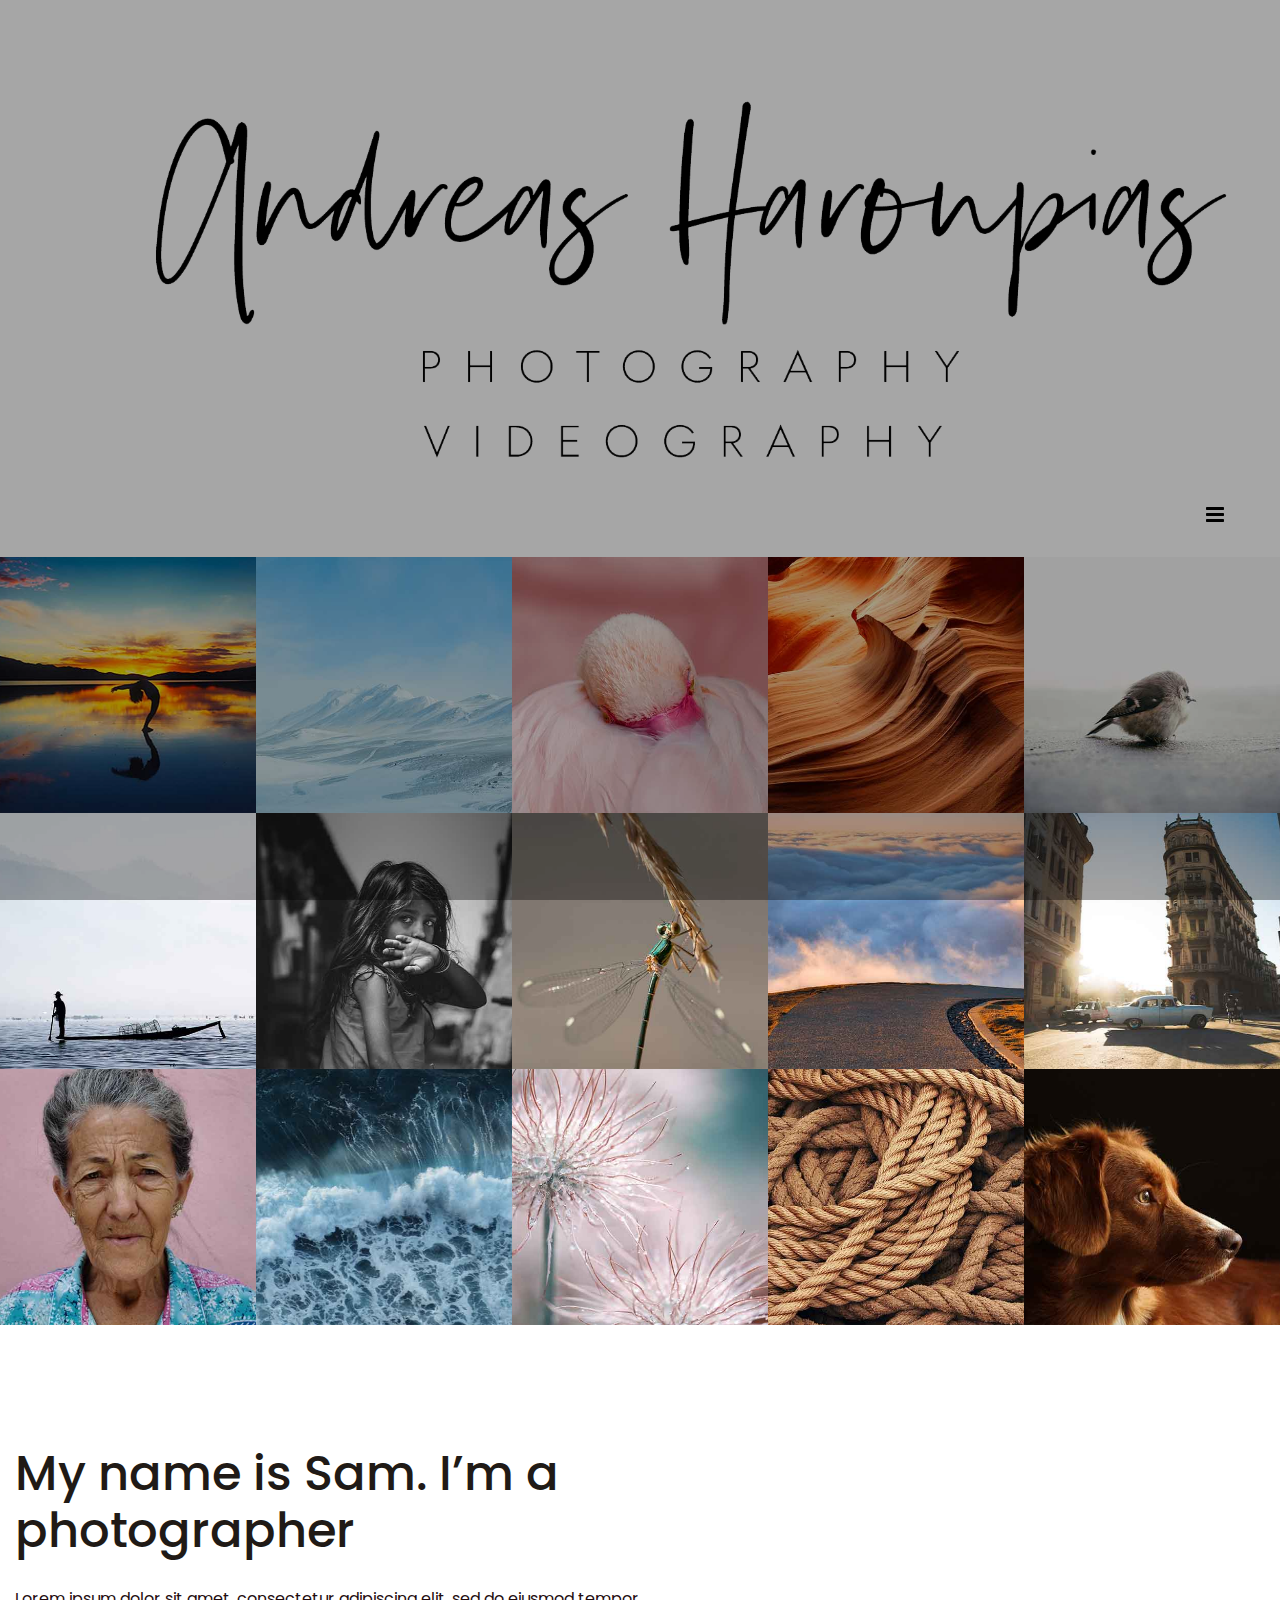
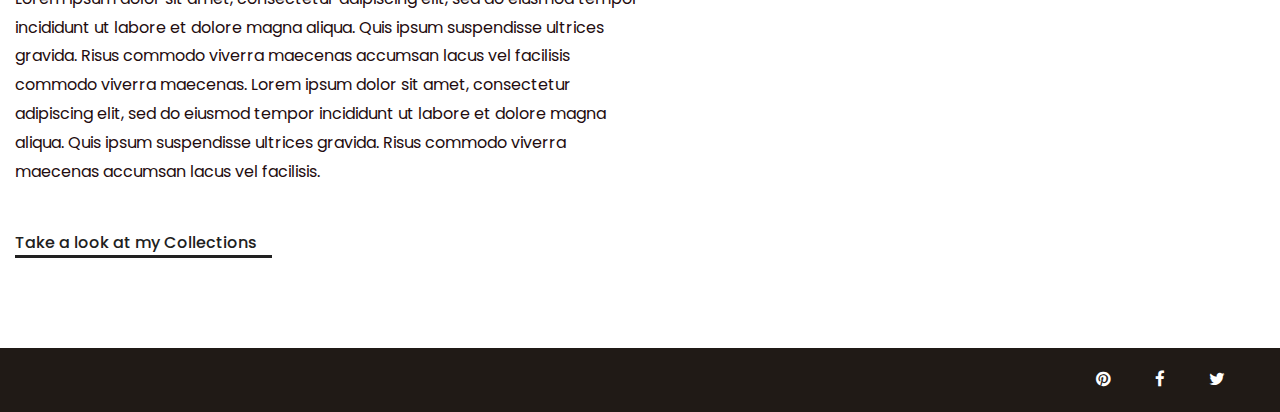
<file: index.html>
<!DOCTYPE html>
<html lang="zxx">
<head>
	<title>Andreas Charoupias</title>
	<meta charset="UTF-8">
	<meta name="description" content="Photographer html template">
	<meta name="keywords" content="photographer, html">
	<meta name="viewport" content="width=device-width, initial-scale=1.0">
	
	<!-- Favicon -->
	<link href="img/favicon.ico" rel="shortcut icon"/>

	<!-- Google font -->
	<link href="https://fonts.googleapis.com/css?family=Poppins:300,300i,400,400i,500,500i,600,600i,700,700i&display=swap" rel="stylesheet">

	<!-- Stylesheets -->
	<link rel="stylesheet" href="css/bootstrap.min.css"/>
	<link rel="stylesheet" href="css/font-awesome.min.css"/>
	<link rel="stylesheet" href="css/magnific-popup.css"/>
	<link rel="stylesheet" href="css/slicknav.min.css"/>
	<link rel="stylesheet" href="css/owl.carousel.min.css"/>

	<!-- Main Stylesheets -->
	<link rel="stylesheet" href="css/style.css"/>


	<link rel="preconnect" href="https://fonts.googleapis.com">
	<link rel="preconnect" href="https://fonts.gstatic.com" crossorigin>
	<link href="https://fonts.googleapis.com/css2?family=Nanum+Gothic&display=swap" rel="stylesheet">
	<link rel="preconnect" href="https://fonts.googleapis.com">
	<link rel="preconnect" href="https://fonts.gstatic.com" crossorigin>
	<link href="https://fonts.googleapis.com/css2?family=Source+Code+Pro:wght@300&display=swap" rel="stylesheet">
	<link rel="preconnect" href="https://fonts.googleapis.com">
	<link rel="preconnect" href="https://fonts.gstatic.com" crossorigin>
	<link href="https://fonts.googleapis.com/css2?family=Stick+No+Bills:wght@300;500;600&display=swap" rel="stylesheet">
	

</head>
<body>
	<!-- Page Preloder -->
	<div id="preloder">
		<div class="loader"></div>
	</div>

	<!-- Header section  -->
	<header class="header-section">
		<a href="index.html" class="site-logo"><img src="img/logo1.png" alt="logo"></a>
		<div class="header-controls">
			<button class="nav-switch-btn"><i class="fa fa-bars"></i></button>
			<!-- <button class="search-btn"><i class="fa fa-search"></i></button> -->
		</div>
		<ul class="main-menu">
			<!-- <li><a href="index.html">Home</a></li> -->
			<li class="aboutMe"><a href="about.html">about me</a></li>
			<li>
				<a  class="collectionsClass" href="#">Collections</a>
				<ul class="sub-menu">
					<li><a href="portfolio.html">Nature</a></li>
					<li><a href="portfolio-1.html">Urban</a></li>
					<li><a href="portfolio-2.html">Weddings</a></li>
				</ul>
			</li>
			<!-- <li><a href="blog.html">Blog</a></li> -->
			<!-- <li><a href="elements.html">Elements</a></li> -->
			<li class="contactClass"><a href="contact.html">Contact</a></li>
			<!-- <li class="search-mobile">
				<button class="search-btn"><i class="fa fa-search"></i></button>
			</li> -->
		</ul>
	</header>
	<div class="clearfix"></div>
	<!-- Header section end  -->

	<!-- Hero section  -->
	<div class="hero-section">
		<div class="hero-slider owl-carousel">
			<div class="hero-item portfolio-item set-bg" data-setbg="img/portfolio/1.jpg">
				<a href="portfolio.html" class="hero-link">
					<h2>Take a look at my Portfolio</h2>
				</a>
			</div>
			<div class="hero-item portfolio-item set-bg" data-setbg="img/portfolio/2.jpg">
				<a href="portfolio.html" class="hero-link">
					<h2>Take a look at my Portfolio</h2>
				</a>
			</div>
			<div class="hero-item portfolio-item set-bg" data-setbg="img/portfolio/3.jpg">
				<a href="portfolio.html" class="hero-link">
					<h2>Take a look at my Portfolio</h2>
				</a>
			</div>
			<div class="hero-item portfolio-item set-bg" data-setbg="img/portfolio/4.jpg">
				<a href="portfolio.html" class="hero-link">
					<h2>Take a look at my Portfolio</h2>
				</a>
			</div>
			<div class="hero-item portfolio-item set-bg" data-setbg="img/portfolio/5.jpg">
				<a href="portfolio.html" class="hero-link">
					<h2>Take a look at my Portfolio</h2>
				</a>
			</div>
			<div class="hero-item portfolio-item set-bg" data-setbg="img/portfolio/6.jpg">
				<a href="portfolio.html" class="hero-link">
					<h2>Take a look at my Portfolio</h2>
				</a>
			</div>
			<div class="hero-item portfolio-item set-bg" data-setbg="img/portfolio/7.jpg">
				<a href="portfolio.html" class="hero-link">
					<h2>Take a look at my Portfolio</h2>
				</a>
			</div>
		</div>
		<div class="hero-slider owl-carousel">
			<div class="hero-item portfolio-item set-bg" data-setbg="img/portfolio/8.jpg">
				<a href="portfolio.html" class="hero-link">
					<h2>Take a look at my Portfolio</h2>
				</a>
			</div>
			<div class="hero-item portfolio-item set-bg" data-setbg="img/portfolio/9.jpg">
				<a href="portfolio.html" class="hero-link">
					<h2>Take a look at my Portfolio</h2>
				</a>
			</div>
			<div class="hero-item portfolio-item set-bg" data-setbg="img/portfolio/10.jpg">
				<a href="portfolio.html" class="hero-link">
					<h2>Take a look at my Portfolio</h2>
				</a></div>
			<div class="hero-item portfolio-item set-bg" data-setbg="img/portfolio/11.jpg">
				<a href="portfolio.html" class="hero-link">
					<h2>Take a look at my Portfolio</h2>
				</a>
			</div>
			<div class="hero-item portfolio-item set-bg" data-setbg="img/portfolio/12.jpg">
				<a href="portfolio.html" class="hero-link">
					<h2>Take a look at my Portfolio</h2>
				</a>
			</div>
			<div class="hero-item portfolio-item set-bg" data-setbg="img/portfolio/13.jpg">
				<a href="portfolio.html" class="hero-link">
					<h2>Take a look at my Portfolio</h2>
				</a>
			</div>
			<div class="hero-item portfolio-item set-bg" data-setbg="img/portfolio/14.jpg">
				<a href="portfolio.html" class="hero-link">
					<h2>Take a look at my Portfolio</h2>
				</a>
			</div>
		</div>
		<div class="hero-slider owl-carousel">
			<div class="hero-item portfolio-item set-bg" data-setbg="img/portfolio/15.jpg">
				<a href="portfolio.html" class="hero-link">
					<h2>Take a look at my Portfolio</h2>
				</a>
			</div>
			<div class="hero-item portfolio-item set-bg" data-setbg="img/portfolio/16.jpg">
				<a href="portfolio.html" class="hero-link">
					<h2>Take a look at my Portfolio</h2>
				</a>
			</div>
			<div class="hero-item portfolio-item set-bg" data-setbg="img/portfolio/17.jpg">
				<a href="portfolio.html" class="hero-link">
					<h2>Take a look at my Portfolio</h2>
				</a>
			</div>
			<div class="hero-item portfolio-item set-bg" data-setbg="img/portfolio/18.jpg">
				<a href="portfolio.html" class="hero-link">
					<h2>Take a look at my Portfolio</h2>
				</a>
			</div>
			<div class="hero-item portfolio-item set-bg" data-setbg="img/portfolio/19.jpg">
				<a href="portfolio.html" class="hero-link">
					<h2>Take a look at my Portfolio</h2>
				</a>
			</div>
			<div class="hero-item portfolio-item set-bg" data-setbg="img/portfolio/20.jpg">
				<a href="portfolio.html" class="hero-link">
					<h2>Take a look at my Portfolio</h2>
				</a>
			</div>
			<div class="hero-item portfolio-item set-bg" data-setbg="img/portfolio/21.jpg">
				<a href="portfolio.html" class="hero-link">
					<h2>Take a look at my Portfolio</h2>
				</a>
			</div>
		</div>
		<!-- <div class="hero-social-links">
			<a href=""><i class="fa fa-pinterest"></i></a>
			<a href=""><i class="fa fa-facebook"></i></a>
			<a href=""><i class="fa fa-twitter"></i></a>
			<a href=""><i class="fa fa-dribbble"></i></a>
			<a href=""><i class="fa fa-behance"></i></a>
		</div> -->
	</div>
	<!-- Hero section end  -->
	
	<!-- Intro section   -->
	<section class="intro-section">
		<div class="intro-warp">
			<div class="container-fluid">
				<div class="row">
					<div class="col-xl-6 col-lg-7 p-0">
						<div class="intro-text">
							<h2>My name is Sam. I’m a photographer</h2>
							<p>Lorem ipsum dolor sit amet, consectetur adipiscing elit, sed do eiusmod tempor incididunt ut labore et dolore magna aliqua. Quis ipsum suspendisse ultrices gravida. Risus commodo viverra maecenas accumsan lacus vel facilisis commodo viverra maecenas. Lorem ipsum dolor sit amet, consectetur adipiscing elit, sed do eiusmod tempor incididunt ut labore et dolore magna aliqua. Quis ipsum suspendisse ultrices gravida. Risus commodo viverra maecenas accumsan lacus vel facilisis.</p>
							<a href="#" class="sp-link">Take a look at my Collections</a>
						</div>
					</div>
					<!-- <div class="col-xl-6 col-lg-5 p-0">
						<div class="skill-warp">
							<div class="single-progress-item">
								<div class="progress-bar-style" data-progress="75"></div>
								<p>Nature</p>
							</div>
							<div class="single-progress-item">
								<div class="progress-bar-style" data-progress="100"></div>
								<p>Passion</p>
							</div>
							<div class="single-progress-item">
								<div class="progress-bar-style" data-progress="90"></div>
								<p>Portraits</p>
							</div>
						</div> -->
					</div>
				</div>
			</div>
		</div>
	</section>
	<!-- Intro section end  -->
	
	<!-- Footer section   -->
	<footer class="footer-section">
		<div class="container-fluid">
			<div class="row">
				<div class="col-md-6 order-1 order-md-2">
					<div class="footer-social-links">
						<a href=""><i class="fa fa-pinterest"></i></a>
						<a href=""><i class="fa fa-facebook"></i></a>
						<a href=""><i class="fa fa-twitter"></i></a>
						<!-- <a href=""><i class="fa fa-dribbble"></i></a>
						<a href=""><i class="fa fa-behance"></i></a> -->
					</div>
				</div>
				<div class="col-md-6 order-2 order-md-1">
						
				</div>
			</div>
		</div>
	</footer>
	<!-- Footer section end  -->

	<!-- Search model -->
	<div class="search-model">
		<div class="h-100 d-flex align-items-center justify-content-center">
			<div class="search-close-switch">+</div>
			<form class="search-model-form">
				<input type="text" id="search-input" placeholder="Search here.....">
			</form>
		</div>
	</div>
	<!-- Search model end -->

	<!--====== Javascripts & Jquery ======-->
	<script src="js/jquery-3.2.1.min.js"></script>
	<script src="js/bootstrap.min.js"></script>
	<script src="js/jquery.slicknav.min.js"></script>
	<script src="js/owl.carousel.min.js"></script>
	<script src="js/jquery.magnific-popup.min.js"></script>
	<script src="js/circle-progress.min.js"></script>
	<script src="js/mixitup.min.js"></script>
	<script src="js/instafeed.min.js"></script>
	<script src="js/masonry.pkgd.min.js"></script>
	<script src="js/main.js"></script>

	</body>
</html>
</file>
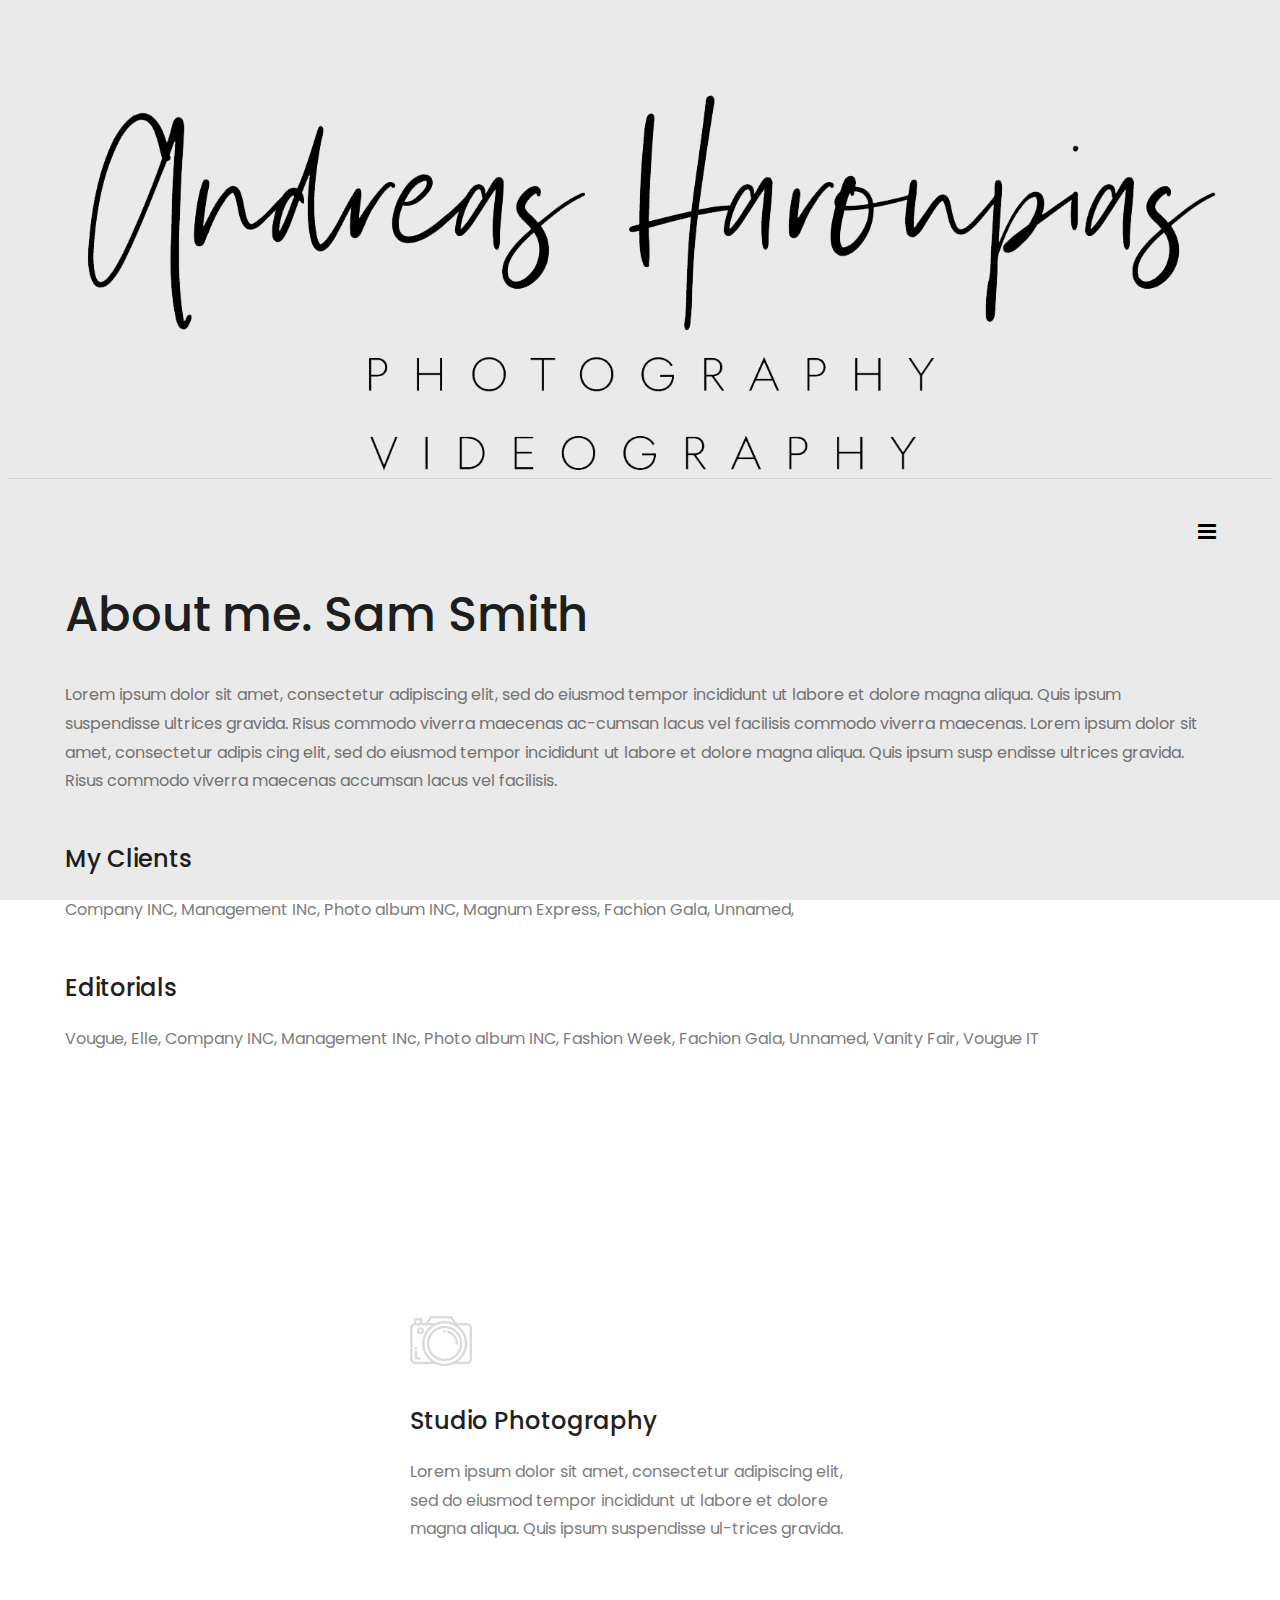
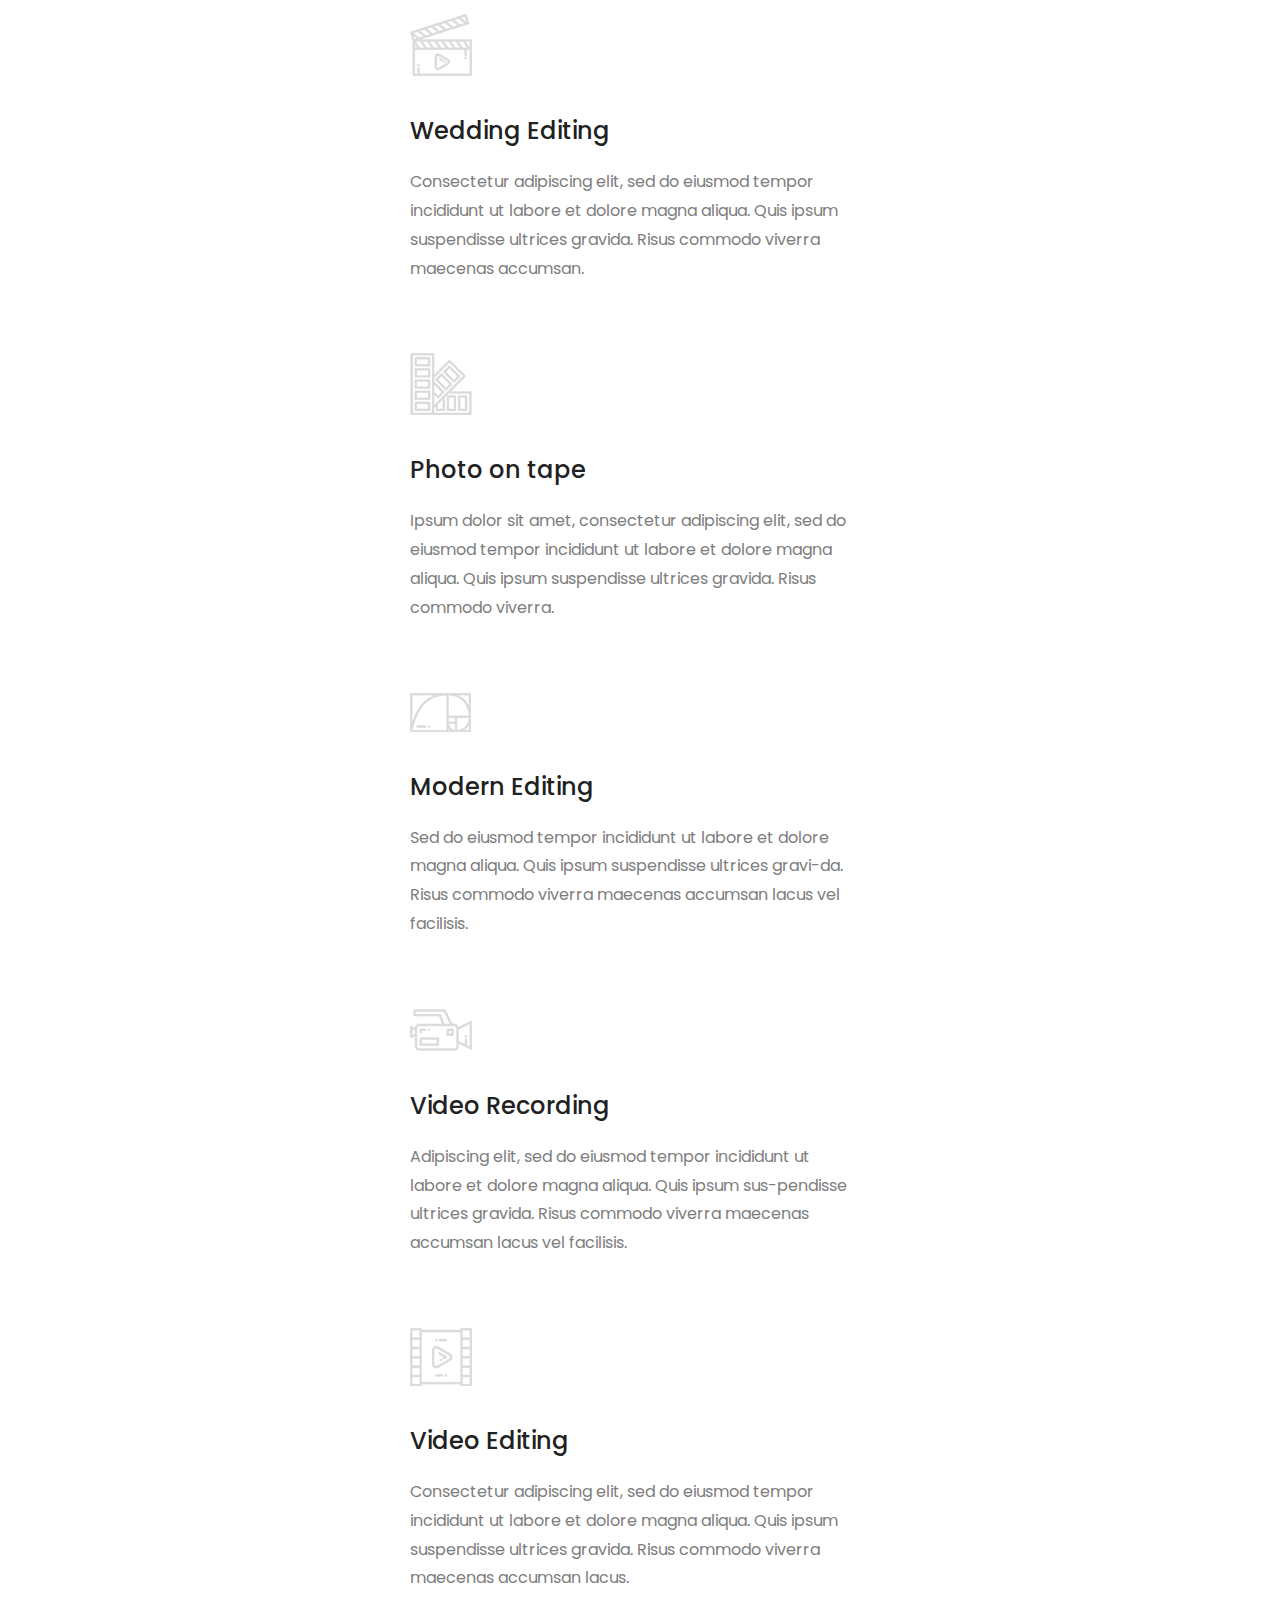
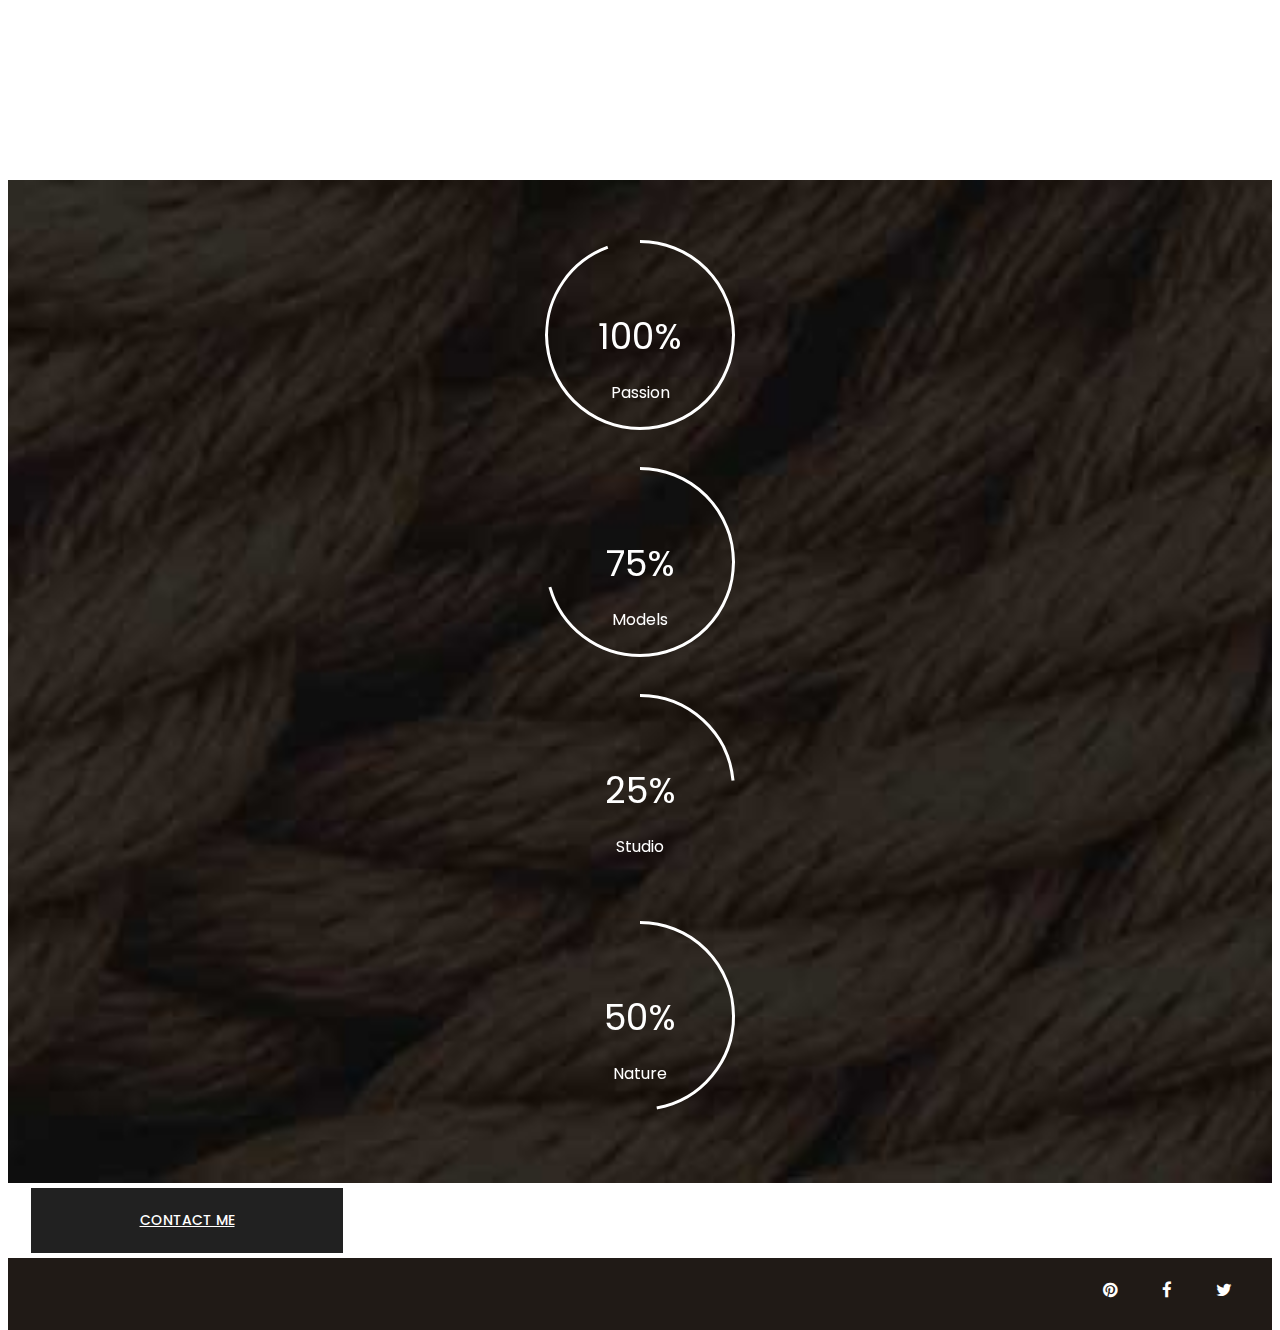
<file: about.html>
<!DOCTYPE html>
<html lang="zxx">
  <head>
    <title>Andreas Charoupias</title>
    <meta charset="UTF-8" />
    <meta name="description" content="Photographer html template" />
    <meta name="keywords" content="photographer, html" />
    <meta name="viewport" content="width=device-width, initial-scale=1.0" />

    <!-- Favicon -->
    <link href="img/favicon.ico" rel="shortcut icon" />

    <!-- Google font -->
    <link
      href="https://fonts.googleapis.com/css?family=Poppins:300,300i,400,400i,500,500i,600,600i,700,700i&display=swap"
      rel="stylesheet"
    />

    <!-- Stylesheets -->
    <link rel="styleshee t" href="css/bootstrap.min.css" />
    <link rel="stylesheet" href="css/font-awesome.min.css" />
    <link rel="stylesheet" href="css/magnific-popup.css" />
    <link rel="stylesheet" href="css/slicknav.min.css" />
    <link rel="stylesheet" href="css/owl.carousel.min.css" />

    <!-- Main Stylesheets -->
    <link rel="stylesheet" href="css/style.css" />

    <!--[if lt IE 9]>
      <script src="https://oss.maxcdn.com/html5shiv/3.7.2/html5shiv.min.js"></script>
      <script src="https://oss.maxcdn.com/respond/1.4.2/respond.min.js"></script>
    <![endif]-->
  </head>
  <body>
    <!-- Page Preloder -->
    <div id="preloder">
      <div class="loader"></div>
    </div>

    <!-- Header section  -->
    <header class="header-section hs-bd">
      <a href="index.html" class="site-logo-two"
        ><img src="img/logo1.png" alt="logo"
      /></a>
      <div class="header-controls">
        <button class="nav-switch-btn"><i class="fa fa-bars"></i></button>
        <!-- <button class="search-btn"><i class="fa fa-search"></i></button> -->
      </div>
      <ul class="main-menu">
        <li><a href="index.html">Home</a></li>
        <!-- <li><a href="about.html">About the Artist </a></li> -->
        <li>
          <a href="#">Collections</a>
          <ul class="sub-menu">
            <li><a href="portfolio.html">Nature</a></li>
            <li><a href="portfolio-1.html">Urban</a></li>
            <li><a href="portfolio-2.html">Weddings</a></li>
          </ul>
        </li>
        <!-- <li><a href="blog.html">Blog</a></li> -->
        <!-- <li><a href="elements.html">Elements</a></li> -->
        <li><a href="contact.html">Contact</a></li>
        <li class="search-mobile">
          <button class="search-btn"><i class="fa fa-search"></i></button>
        </li>
      </ul>
    </header>
    <div class="clearfix"></div>
    <!-- Header section end  -->

    <!-- About section  -->
    <section class="about-section">
      <div class="container-fluid">
        <div class="row">
          <div class="col-lg-6 p-0">
            <div class="about-bg set-bg" data-setbg="img/about.jpg"></div>
          </div>
          <div class="col-lg-6 p-0">
            <div class="about-text">
              <h2>About me. Sam Smith</h2>
              <p>
                Lorem ipsum dolor sit amet, consectetur adipiscing elit, sed do
                eiusmod tempor incididunt ut labore et dolore magna aliqua. Quis
                ipsum suspendisse ultrices gravida. Risus commodo viverra
                maecenas ac-cumsan lacus vel facilisis commodo viverra maecenas.
                Lorem ipsum dolor sit amet, consectetur adipis cing elit, sed do
                eiusmod tempor incididunt ut labore et dolore magna aliqua. Quis
                ipsum susp endisse ultrices gravida. Risus commodo viverra
                maecenas accumsan lacus vel facilisis.
              </p>
              <h4>My Clients</h4>
              <p>
                Company INC, Management INc, Photo album INC, Magnum Express,
                Fachion Gala, Unnamed,
              </p>
              <h4>Editorials</h4>
              <p>
                Vougue, Elle, Company INC, Management INc, Photo album INC,
                Fashion Week, Fachion Gala, Unnamed, Vanity Fair, Vougue IT
              </p>
              <!-- <a href="#" class="site-btn">contact me</a> -->
            </div>
          </div>
        </div>
      </div>
    </section>
    <!-- About section end  -->

    <!-- Services section  -->
    <section class="services-section">
      <div class="container-fluid">
        <div class="row">
          <div class="col-lg-4 col-md-6">
            <div class="services-item">
              <img src="img/icons/1.png" alt="" />
              <h4>Studio Photography</h4>
              <p>
                Lorem ipsum dolor sit amet, consectetur adipiscing elit, sed do
                eiusmod tempor incididunt ut labore et dolore magna aliqua. Quis
                ipsum suspendisse ul-trices gravida.
              </p>
            </div>
          </div>
          <div class="col-lg-4 col-md-6">
            <div class="services-item">
              <img src="img/icons/2.png" alt="" />
              <h4>Wedding Editing</h4>
              <p>
                Consectetur adipiscing elit, sed do eiusmod tempor incididunt ut
                labore et dolore magna aliqua. Quis ipsum suspendisse ultrices
                gravida. Risus commodo viverra maecenas accumsan.
              </p>
            </div>
          </div>
          <div class="col-lg-4 col-md-6">
            <div class="services-item">
              <img src="img/icons/3.png" alt="" />
              <h4>Photo on tape</h4>
              <p>
                Ipsum dolor sit amet, consectetur adipiscing elit, sed do
                eiusmod tempor incididunt ut labore et dolore magna aliqua. Quis
                ipsum suspendisse ultrices gravida. Risus commodo viverra.
              </p>
            </div>
          </div>
          <div class="col-lg-4 col-md-6">
            <div class="services-item">
              <img src="img/icons/4.png" alt="" />
              <h4>Modern Editing</h4>
              <p>
                Sed do eiusmod tempor incididunt ut labore et dolore magna
                aliqua. Quis ipsum suspendisse ultrices gravi-da. Risus commodo
                viverra maecenas accumsan lacus vel facilisis.
              </p>
            </div>
          </div>
          <div class="col-lg-4 col-md-6">
            <div class="services-item">
              <img src="img/icons/5.png" alt="" />
              <h4>Video Recording</h4>
              <p>
                Adipiscing elit, sed do eiusmod tempor incididunt ut labore et
                dolore magna aliqua. Quis ipsum sus-pendisse ultrices gravida.
                Risus commodo viverra maecenas accumsan lacus vel facilisis.
              </p>
            </div>
          </div>
          <div class="col-lg-4 col-md-6">
            <div class="services-item">
              <img src="img/icons/6.png" alt="" />
              <h4>Video Editing</h4>
              <p>
                Consectetur adipiscing elit, sed do eiusmod tempor incididunt ut
                labore et dolore magna aliqua. Quis ipsum suspendisse ultrices
                gravida. Risus commodo viverra maecenas accumsan lacus.
              </p>
            </div>
          </div>
        </div>
        <!-- <div class="text-center">
          <div class="site-btn">Ask for a Quote</div>
        </div> -->
      </div>
    </section>
    <!-- Services section end  -->
    <!-- Skills section  -->
    <div class="skill-section set-bg" data-setbg="img/skills-bg.jpg">
      <div class="container-fluid">
        <div class="row">
          <div class="col-lg-3 col-sm-6">
            <div
              class="circle-progress text-white"
              data-cptitle="Passion"
              data-cpid="id-1"
              data-cpvalue="100"
              data-cpcolor="#ffffff"
            ></div>
          </div>
          <div class="col-lg-3 col-sm-6">
            <div
              class="circle-progress text-white"
              data-cptitle="Models"
              data-cpid="id-2"
              data-cpvalue="75"
              data-cpcolor="#ffffff"
            ></div>
          </div>
          <div class="col-lg-3 col-sm-6">
            <div
              class="circle-progress text-white"
              data-cptitle="Studio"
              data-cpid="id-3"
              data-cpvalue="25"
              data-cpcolor="#ffffff"
            ></div>
          </div>
          <div class="col-lg-3 col-sm-6">
            <div
              class="circle-progress text-white"
              data-cptitle="Nature"
              data-cpid="id-4"
              data-cpvalue="50"
              data-cpcolor="#ffffff"
            ></div>
          </div>
        </div>
      </div>
    </div>
    <!-- Skills section end  -->
    <!-- Instagram section -->
    <!-- <div class="instagram-section">
      <h6>Instagram Feed</h6>
      <div id="instafeed" class="instagram-slider owl-carousel"></div>
    </div> -->
    <!-- Instagram section end -->
    <a href="#" class="site-btn">contact me</a>
    <!-- Footer section   -->
    <footer class="footer-section">
      <div class="container-fluid">
        <div class="row">
          <div class="col-md-6 order-1 order-md-2">
            <div class="footer-social-links">
              <a href=""><i class="fa fa-pinterest"></i></a>
              <a href=""><i class="fa fa-facebook"></i></a>
              <a href=""><i class="fa fa-twitter"></i></a>
              <!-- <a href=""><i class="fa fa-dribbble"></i></a>
              <a href=""><i class="fa fa-behance"></i></a> -->
            </div>
          </div>
          <div class="col-md-6 order-2 order-md-1">
            <div class="copyright">
              <!-- Link back to Colorlib can't be removed. Template is licensed under CC BY 3.0. -->
            </div>
          </div>
        </div>
      </div>
    </footer>
    <!-- Footer section end  -->

    <!-- Search model -->
    <div class="search-model">
      <div class="h-100 d-flex align-items-center justify-content-center">
        <div class="search-close-switch">+</div>
        <form class="search-model-form">
          <input type="text" id="search-input" placeholder="Search here....." />
        </form>
      </div>
    </div>
    <!-- Search model end -->

    <!--====== Javascripts & Jquery ======-->
    <script src="js/jquery-3.2.1.min.js"></script>
    <script src="js/bootstrap.min.js"></script>
    <script src="js/jquery.slicknav.min.js"></script>
    <script src="js/owl.carousel.min.js"></script>
    <script src="js/jquery.magnific-popup.min.js"></script>
    <script src="js/circle-progress.min.js"></script>
    <script src="js/mixitup.min.js"></script>
    <script src="js/instafeed.min.js"></script>
    <script src="js/masonry.pkgd.min.js"></script>
    <script src="js/main.js"></script>
  </body>
</html>
</file>
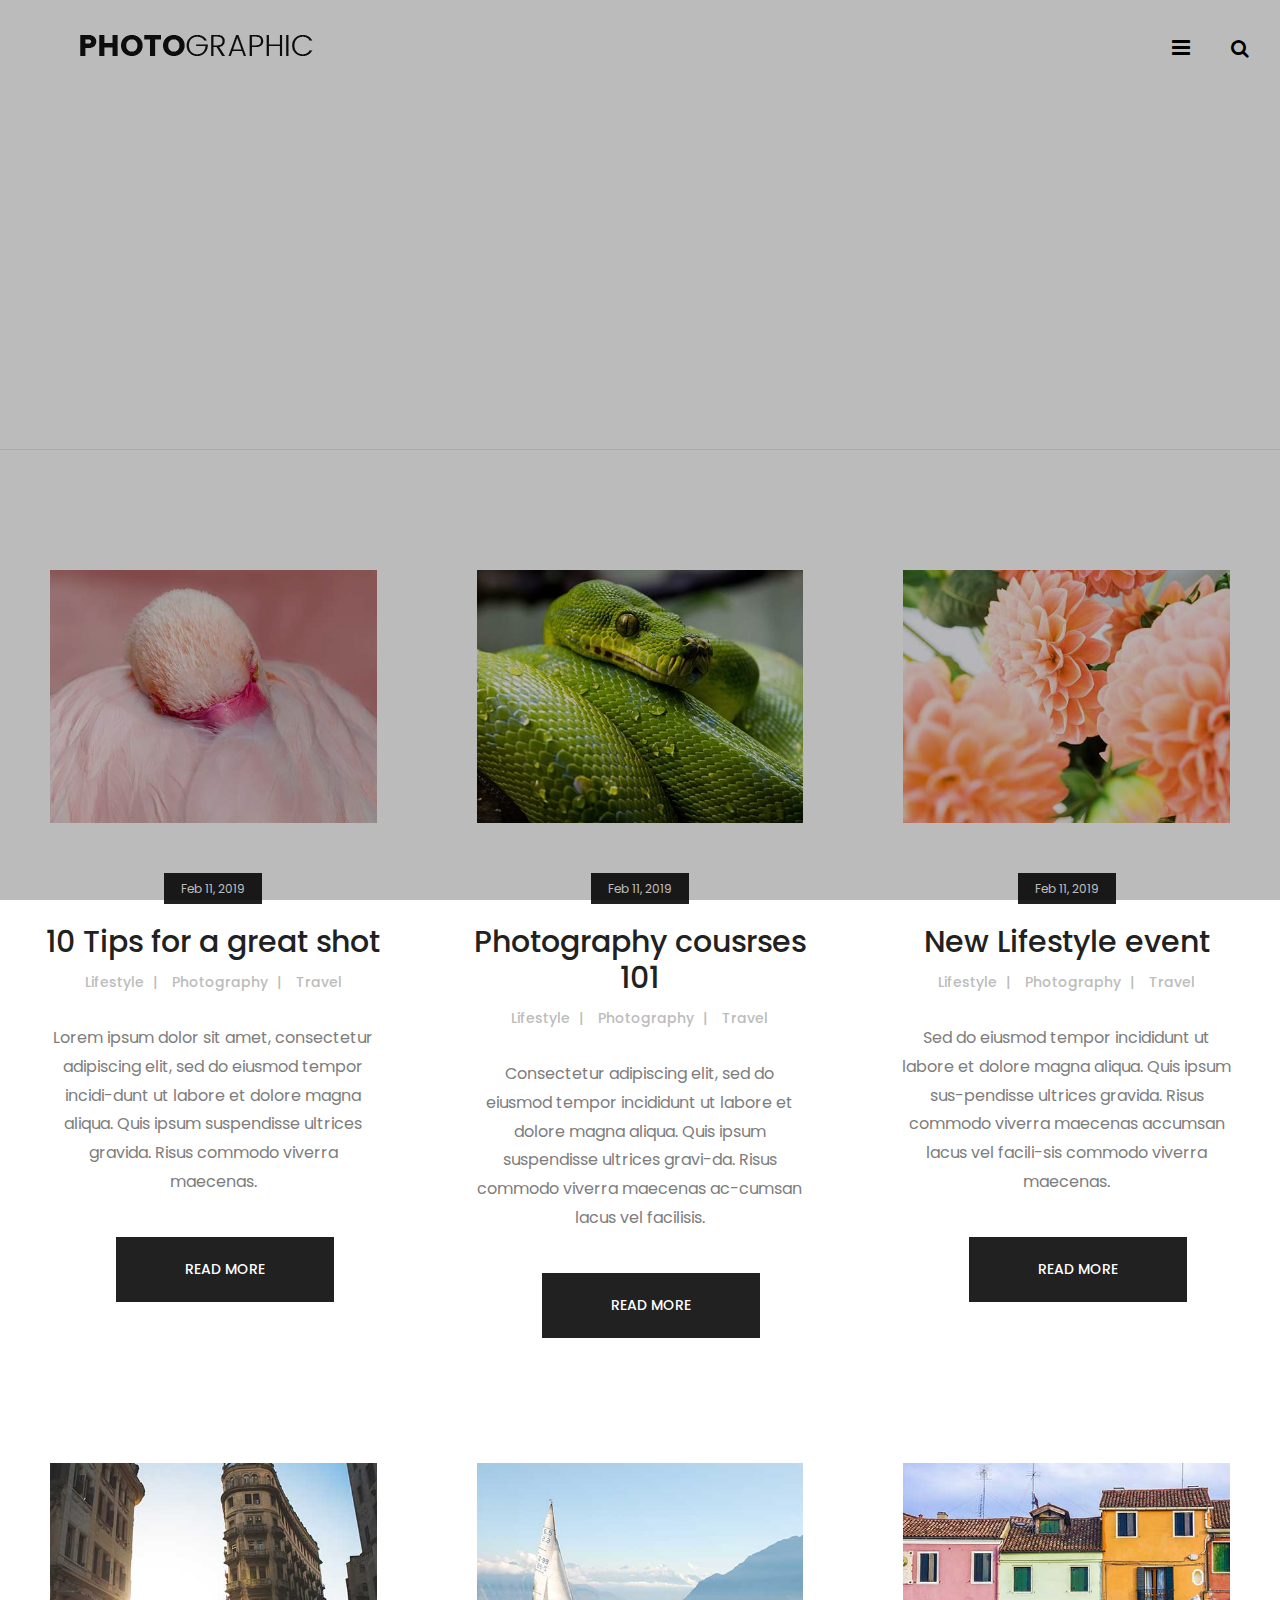
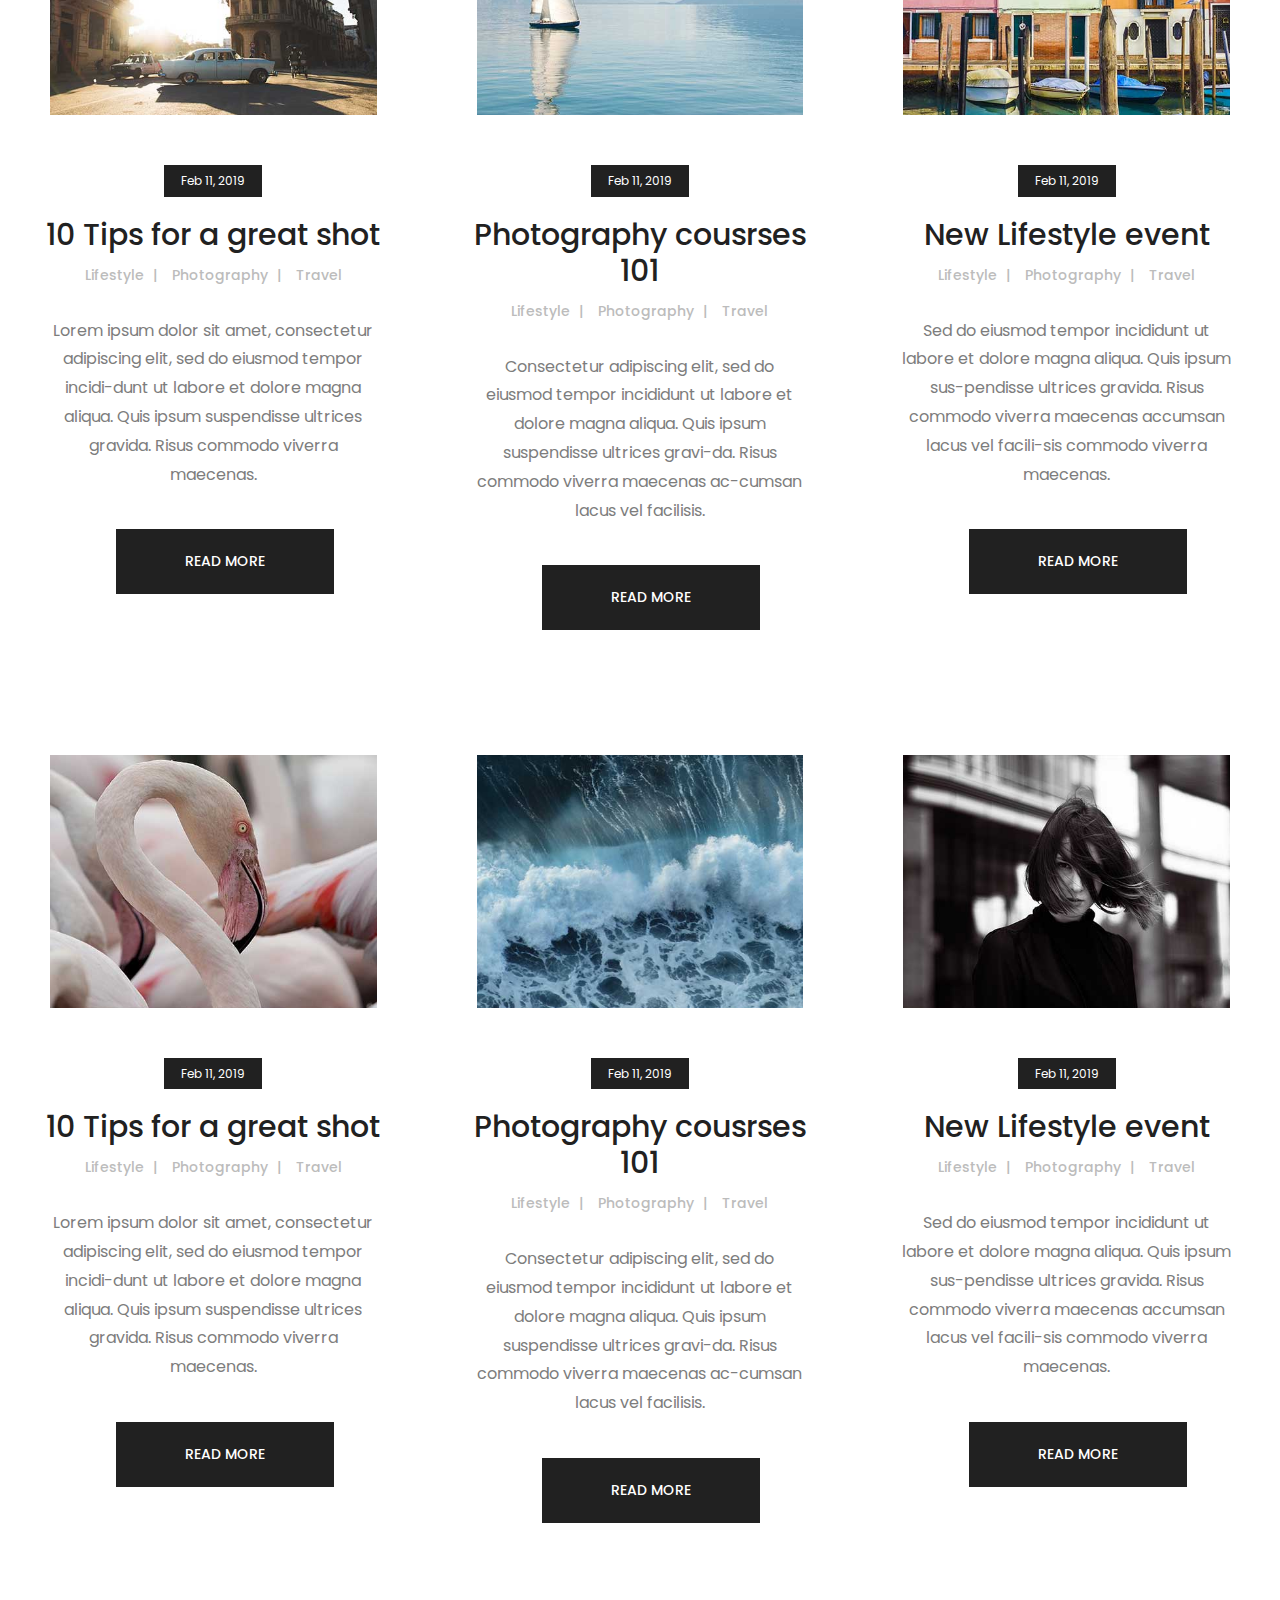
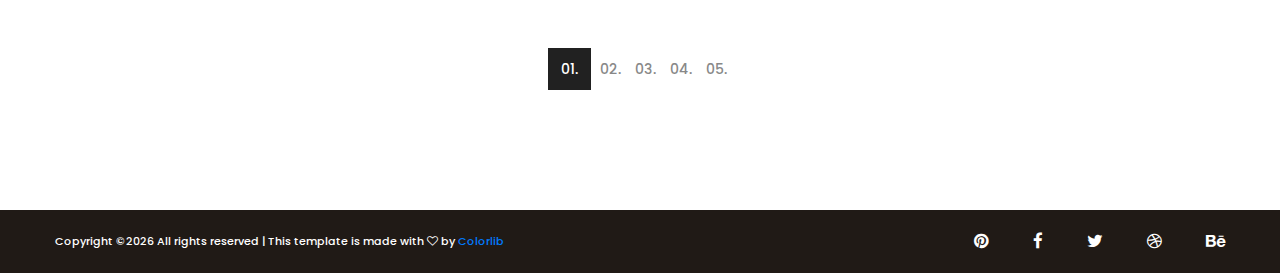
<file: blog.html>
<!DOCTYPE html>
<html lang="zxx">
<head>
	<title>Photographer | HTML Template</title>
	<meta charset="UTF-8">
	<meta name="description" content="Photographer html template">
	<meta name="keywords" content="photographer, html">
	<meta name="viewport" content="width=device-width, initial-scale=1.0">
	
	<!-- Favicon -->
	<link href="img/favicon.ico" rel="shortcut icon"/>

	<!-- Google font -->
	<link href="https://fonts.googleapis.com/css?family=Poppins:300,300i,400,400i,500,500i,600,600i,700,700i&display=swap" rel="stylesheet">

	<!-- Stylesheets -->
	<link rel="stylesheet" href="css/bootstrap.min.css"/>
	<link rel="stylesheet" href="css/font-awesome.min.css"/>
	<link rel="stylesheet" href="css/magnific-popup.css"/>
	<link rel="stylesheet" href="css/slicknav.min.css"/>
	<link rel="stylesheet" href="css/owl.carousel.min.css"/>

	<!-- Main Stylesheets -->
	<link rel="stylesheet" href="css/style.css"/>


	<!--[if lt IE 9]>
		<script src="https://oss.maxcdn.com/html5shiv/3.7.2/html5shiv.min.js"></script>
		<script src="https://oss.maxcdn.com/respond/1.4.2/respond.min.js"></script>
	<![endif]-->

</head>
<body>
	<!-- Page Preloder -->
	<div id="preloder">
		<div class="loader"></div>
	</div>

	<!-- Header section  -->
	<header class="header-section hs-bd">
		<a href="index.html" class="site-logo"><img src="img/logo.png" alt="logo"></a>
		<div class="header-controls">
			<button class="nav-switch-btn"><i class="fa fa-bars"></i></button>
			<button class="search-btn"><i class="fa fa-search"></i></button>
		</div>
		<ul class="main-menu">
			<li><a href="index.html">Home</a></li>
			<li><a href="about.html">About the Artist </a></li>
			<li>
				<a href="#">Portfolio</a>
				<ul class="sub-menu">
					<li><a href="portfolio.html">Portfolio 1</a></li>
					<li><a href="portfolio-1.html">Portfolio 2</a></li>
					<li><a href="portfolio-2.html">Portfolio 3</a></li>
				</ul>
			</li>
			<li><a href="blog.html">Blog</a></li>
			<li><a href="elements.html">Elements</a></li>
			<li><a href="contact.html">Contact</a></li>
			<li class="search-mobile">
				<button class="search-btn"><i class="fa fa-search"></i></button>
			</li>
		</ul>
	</header>
	<div class="clearfix"></div>
	<!-- Header section end  -->

	<!-- Blog section  -->
	<section class="blog-section">
		<div class="blog-warp">
			<div class="row">
				<div class="col-lg-4 col-sm-6">
					<div class="blog-post">
						<img src="img/blog/1.jpg" alt="">
						<div class="blog-date">Feb 11, 2019</div>
						<h3>10 Tips for a great shot</h3>
						<div class="blog-cata">
							<span>Lifestyle</span>
							<span>Photography</span>
							<span>Travel</span>
						</div>
						<p>Lorem ipsum dolor sit amet, consectetur adipiscing elit, sed do eiusmod tempor incidi-dunt ut labore et dolore magna aliqua. Quis ipsum suspendisse ultrices gravida. Risus commodo viverra maecenas.</p>
						<a href="" class="site-btn">Read more</a>
					</div>
				</div>
				<div class="col-lg-4 col-sm-6">
					<div class="blog-post">
						<img src="img/blog/2.jpg" alt="">
						<div class="blog-date">Feb 11, 2019</div>
						<h3>Photography cousrses 101</h3>
						<div class="blog-cata">
							<span>Lifestyle</span>
							<span>Photography</span>
							<span>Travel</span>
						</div>
						<p>Consectetur adipiscing elit, sed do eiusmod tempor incididunt ut labore et dolore magna aliqua. Quis ipsum suspendisse ultrices gravi-da. Risus commodo viverra maecenas ac-cumsan lacus vel facilisis.</p>
						<a href="" class="site-btn">Read more</a>
					</div>
				</div>
				<div class="col-lg-4 col-sm-6">
					<div class="blog-post">
						<img src="img/blog/3.jpg" alt="">
						<div class="blog-date">Feb 11, 2019</div>
						<h3>New Lifestyle event</h3>
						<div class="blog-cata">
							<span>Lifestyle</span>
							<span>Photography</span>
							<span>Travel</span>
						</div>
						<p>Sed do eiusmod tempor incididunt ut labore et dolore magna aliqua. Quis ipsum sus-pendisse ultrices gravida. Risus commodo viverra maecenas accumsan lacus vel facili-sis commodo viverra maecenas. </p>
						<a href="" class="site-btn">Read more</a>
					</div>
				</div>
				<div class="col-lg-4 col-sm-6">
					<div class="blog-post">
						<img src="img/blog/4.jpg" alt="">
						<div class="blog-date">Feb 11, 2019</div>
						<h3>10 Tips for a great shot</h3>
						<div class="blog-cata">
							<span>Lifestyle</span>
							<span>Photography</span>
							<span>Travel</span>
						</div>
						<p>Lorem ipsum dolor sit amet, consectetur adipiscing elit, sed do eiusmod tempor incidi-dunt ut labore et dolore magna aliqua. Quis ipsum suspendisse ultrices gravida. Risus commodo viverra maecenas.</p>
						<a href="" class="site-btn">Read more</a>
					</div>
				</div>
				<div class="col-lg-4 col-sm-6">
					<div class="blog-post">
						<img src="img/blog/5.jpg" alt="">
						<div class="blog-date">Feb 11, 2019</div>
						<h3>Photography cousrses 101</h3>
						<div class="blog-cata">
							<span>Lifestyle</span>
							<span>Photography</span>
							<span>Travel</span>
						</div>
						<p>Consectetur adipiscing elit, sed do eiusmod tempor incididunt ut labore et dolore magna aliqua. Quis ipsum suspendisse ultrices gravi-da. Risus commodo viverra maecenas ac-cumsan lacus vel facilisis.</p>
						<a href="" class="site-btn">Read more</a>
					</div>
				</div>
				<div class="col-lg-4 col-sm-6">
					<div class="blog-post">
						<img src="img/blog/6.jpg" alt="">
						<div class="blog-date">Feb 11, 2019</div>
						<h3>New Lifestyle event</h3>
						<div class="blog-cata">
							<span>Lifestyle</span>
							<span>Photography</span>
							<span>Travel</span>
						</div>
						<p>Sed do eiusmod tempor incididunt ut labore et dolore magna aliqua. Quis ipsum sus-pendisse ultrices gravida. Risus commodo viverra maecenas accumsan lacus vel facili-sis commodo viverra maecenas. </p>
						<a href="" class="site-btn">Read more</a>
					</div>
				</div>
				<div class="col-lg-4 col-sm-6">
					<div class="blog-post">
						<img src="img/blog/7.jpg" alt="">
						<div class="blog-date">Feb 11, 2019</div>
						<h3>10 Tips for a great shot</h3>
						<div class="blog-cata">
							<span>Lifestyle</span>
							<span>Photography</span>
							<span>Travel</span>
						</div>
						<p>Lorem ipsum dolor sit amet, consectetur adipiscing elit, sed do eiusmod tempor incidi-dunt ut labore et dolore magna aliqua. Quis ipsum suspendisse ultrices gravida. Risus commodo viverra maecenas.</p>
						<a href="" class="site-btn">Read more</a>
					</div>
				</div>
				<div class="col-lg-4 col-sm-6">
					<div class="blog-post">
						<img src="img/blog/8.jpg" alt="">
						<div class="blog-date">Feb 11, 2019</div>
						<h3>Photography cousrses 101</h3>
						<div class="blog-cata">
							<span>Lifestyle</span>
							<span>Photography</span>
							<span>Travel</span>
						</div>
						<p>Consectetur adipiscing elit, sed do eiusmod tempor incididunt ut labore et dolore magna aliqua. Quis ipsum suspendisse ultrices gravi-da. Risus commodo viverra maecenas ac-cumsan lacus vel facilisis.</p>
						<a href="" class="site-btn">Read more</a>
					</div>
				</div>
				<div class="col-lg-4 col-sm-6">
					<div class="blog-post">
						<img src="img/blog/9.jpg" alt="">
						<div class="blog-date">Feb 11, 2019</div>
						<h3>New Lifestyle event</h3>
						<div class="blog-cata">
							<span>Lifestyle</span>
							<span>Photography</span>
							<span>Travel</span>
						</div>
						<p>Sed do eiusmod tempor incididunt ut labore et dolore magna aliqua. Quis ipsum sus-pendisse ultrices gravida. Risus commodo viverra maecenas accumsan lacus vel facili-sis commodo viverra maecenas. </p>
						<a href="" class="site-btn">Read more</a>
					</div>
				</div>
			</div>
			<div class="site-pagination">
				<a href="" class="current">01.</a>
				<a href="">02.</a>
				<a href="">03.</a>
				<a href="">04.</a>
				<a href="">05.</a>
			</div>
		</div>
	</section>
	<!-- Blog section end  -->
	
	<!-- Footer section   -->
	<footer class="footer-section">
		<div class="container-fluid">
			<div class="row">
				<div class="col-md-6 order-1 order-md-2">
					<div class="footer-social-links">
						<a href=""><i class="fa fa-pinterest"></i></a>
						<a href=""><i class="fa fa-facebook"></i></a>
						<a href=""><i class="fa fa-twitter"></i></a>
						<a href=""><i class="fa fa-dribbble"></i></a>
						<a href=""><i class="fa fa-behance"></i></a>
					</div>
				</div>
				<div class="col-md-6 order-2 order-md-1">
					<div class="copyright"><!-- Link back to Colorlib can't be removed. Template is licensed under CC BY 3.0. -->
Copyright &copy;<script>document.write(new Date().getFullYear());</script> All rights reserved | This template is made with <i class="fa fa-heart-o" aria-hidden="true"></i> by <a href="https://colorlib.com" target="_blank">Colorlib</a>
<!-- Link back to Colorlib can't be removed. Template is licensed under CC BY 3.0. -->
</div>	
				</div>
			</div>
		</div>
	</footer>
	<!-- Footer section end  -->

	<!-- Search model -->
	<div class="search-model">
		<div class="h-100 d-flex align-items-center justify-content-center">
			<div class="search-close-switch">+</div>
			<form class="search-model-form">
				<input type="text" id="search-input" placeholder="Search here.....">
			</form>
		</div>
	</div>
	<!-- Search model end -->

	<!--====== Javascripts & Jquery ======-->
	<script src="js/jquery-3.2.1.min.js"></script>
	<script src="js/bootstrap.min.js"></script>
	<script src="js/jquery.slicknav.min.js"></script>
	<script src="js/owl.carousel.min.js"></script>
	<script src="js/jquery.magnific-popup.min.js"></script>
	<script src="js/circle-progress.min.js"></script>
	<script src="js/mixitup.min.js"></script>
	<script src="js/instafeed.min.js"></script>
	<script src="js/masonry.pkgd.min.js"></script>
	<script src="js/main.js"></script>

	</body>
</html>
</file>
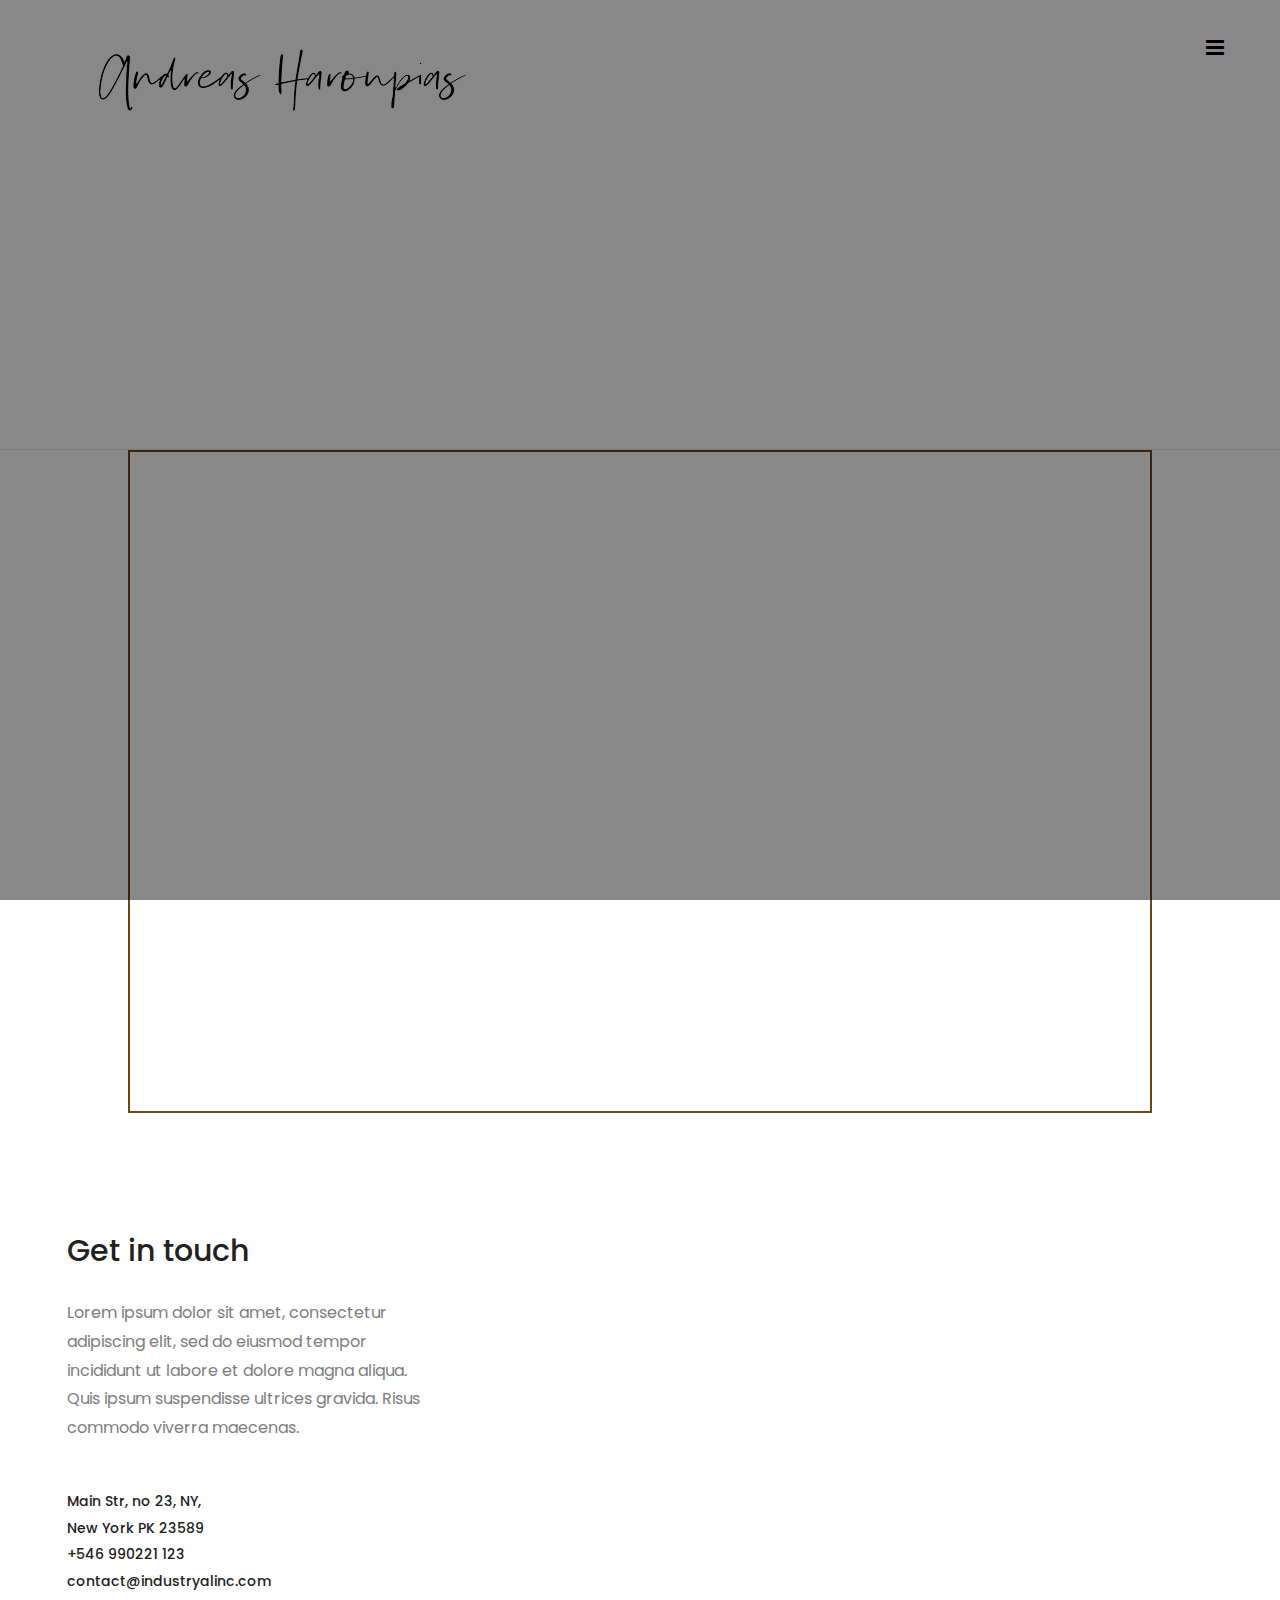
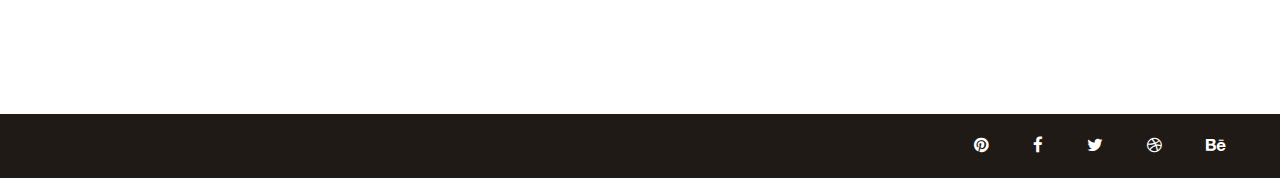
<file: contact.html>
<!DOCTYPE html>
<html lang="zxx">
<head>
	<title>Andreas Charoupias</title>
	<meta charset="UTF-8">
	<meta name="description" content="Photographer html template">
	<meta name="keywords" content="photographer, html">
	<meta name="viewport" content="width=device-width, initial-scale=1.0">
	
	<!-- Favicon -->
	<link href="img/favicon.ico" rel="shortcut icon"/>

	<!-- Google font -->
	<link href="https://fonts.googleapis.com/css?family=Poppins:300,300i,400,400i,500,500i,600,600i,700,700i&display=swap" rel="stylesheet">

	<!-- Stylesheets -->
	<link rel="stylesheet" href="css/bootstrap.min.css"/>
	<link rel="stylesheet" href="css/font-awesome.min.css"/>
	<link rel="stylesheet" href="css/magnific-popup.css"/>
	<link rel="stylesheet" href="css/slicknav.min.css"/>
	<link rel="stylesheet" href="css/owl.carousel.min.css"/>

	<!-- Main Stylesheets -->
	<link rel="stylesheet" href="css/style.css"/>


	<!--[if lt IE 9]>
		<script src="https://oss.maxcdn.com/html5shiv/3.7.2/html5shiv.min.js"></script>
		<script src="https://oss.maxcdn.com/respond/1.4.2/respond.min.js"></script>
	<![endif]-->

</head>
<body>
	<!-- Page Preloder -->
	<div id="preloder">
		<div class="loader"></div>
	</div>

	<!-- Header section  -->
	<header class="header-section hs-bd">
		<a href="index.html" class="site-logo"><img src="img/logo2.png" alt="logo"></a>
		<div class="header-controls">
			<button class="nav-switch-btn"><i class="fa fa-bars"></i></button>
			<!-- <button class="search-btn"><i class="fa fa-search"></i></button> -->
		</div>
		<ul class="main-menu">
			<li><a href="index.html">Home</a></li>
			<li><a href="about.html">About Me</a></li>
			<li>
				<a href="#">Collections</a>
				<ul class="sub-menu">
					<li><a href="portfolio.html">Nature</a></li>
					<li><a href="portfolio-1.html">Urban</a></li>
					<li><a href="portfolio-2.html">Weddings</a></li>
				</ul>
			</li>
			<!-- <li><a href="elements.html">Elements</a></li> -->
			<!-- <li><a href="blog.html">Blog</a></li>
			
			<li><a href="contact.html">Contact</a></li> -->
			<li class="search-mobile">
				<button class="search-btn"><i class="fa fa-search"></i></button>
			</li>
		</ul>
	</header>
	<div class="clearfix"></div>
	<!-- Header section end  -->

	<!-- Google Map -->
	<div class="map">
		<iframe src="https://www.google.com/maps/embed?pb=!1m14!1m12!1m3!1d17549.982504305226!2d20.761928533813354!3d38.959896082955446!2m3!1f0!2f0!3f0!3m2!1i1024!2i768!4f13.1!5e0!3m2!1sen!2sgr!4v1666156770134!5m2!1sen!2sgr" style="border:0" allowfullscreen></iframe>
	</div>
	<!-- Google Map end -->

	<!-- Contact section  -->
	<section class="contact-section">
		<div class="container">
			<div class="row">
				<div class="col-lg-4">
					<div class="contact-text">
						<h3>Get in touch</h3>
						<p>Lorem ipsum dolor sit amet, consectetur adipiscing elit, sed do eiusmod tempor incididunt ut labore et dolore magna aliqua. Quis ipsum suspendisse ultrices gravida. Risus commodo viverra maecenas.</p>
						<ul>
							<li>Main Str, no 23, NY, <br>New York PK 23589</li>
							<li>+546 990221 123</li>
							<li>contact@industryalinc.com</li>
						</ul>
					</div>
				</div>
				<div class="col-lg-8">
					<form class="contact-form">
						<!-- <div class="row">
							<div class="col-lg-6">
								<input type="text" placeholder="Your Name">
							</div>
							<div class="col-lg-6">
								<input type="text" placeholder="Your Email">
							</div>
							<div class="col-lg-4">
							</div>
							<div class="col-lg-12">
								<input type="text" placeholder="Subject">
								<textarea class="text-msg" placeholder="Message"></textarea>
								<button class="site-btn" type="submit">send message</button>
							</div>
						</div>
					</form> -->
				</div>
			</div>
		</div>
	</section>
	<!-- Contact section end  -->

	<!-- Instagram section -->
	<!-- <div class="instagram-section">
		<h6>Instagram Feed</h6>
		<div id="instafeed" class="instagram-slider owl-carousel"></div>
	</div> -->
	<!-- Instagram section end -->
	
	<!-- Footer section   -->
	<footer class="footer-section">
		<div class="container-fluid">
			<div class="row">
				<div class="col-md-6 order-1 order-md-2">
					<div class="footer-social-links">
						<a href=""><i class="fa fa-pinterest"></i></a>
						<a href=""><i class="fa fa-facebook"></i></a>
						<a href=""><i class="fa fa-twitter"></i></a>
						<a href=""><i class="fa fa-dribbble"></i></a>
						<a href=""><i class="fa fa-behance"></i></a>
					</div>
				</div>
				<div class="col-md-6 order-2 order-md-1">

				</div>
			</div>
		</div>
	</footer>
	<!-- Footer section end  -->

	<!-- Search model -->
	<div class="search-model">
		<div class="h-100 d-flex align-items-center justify-content-center">
			<div class="search-close-switch">+</div>
			<form class="search-model-form">
				<input type="text" id="search-input" placeholder="Search here.....">
			</form>
		</div>
	</div>
	<!-- Search model end -->

	<!--====== Javascripts & Jquery ======-->
	<script src="js/jquery-3.2.1.min.js"></script>
	<script src="js/bootstrap.min.js"></script>
	<script src="js/jquery.slicknav.min.js"></script>
	<script src="js/owl.carousel.min.js"></script>
	<script src="js/jquery.magnific-popup.min.js"></script>
	<script src="js/circle-progress.min.js"></script>
	<script src="js/mixitup.min.js"></script>
	<script src="js/instafeed.min.js"></script>
	<script src="js/masonry.pkgd.min.js"></script>
	<script src="js/main.js"></script>

	</body>
</html>
</file>
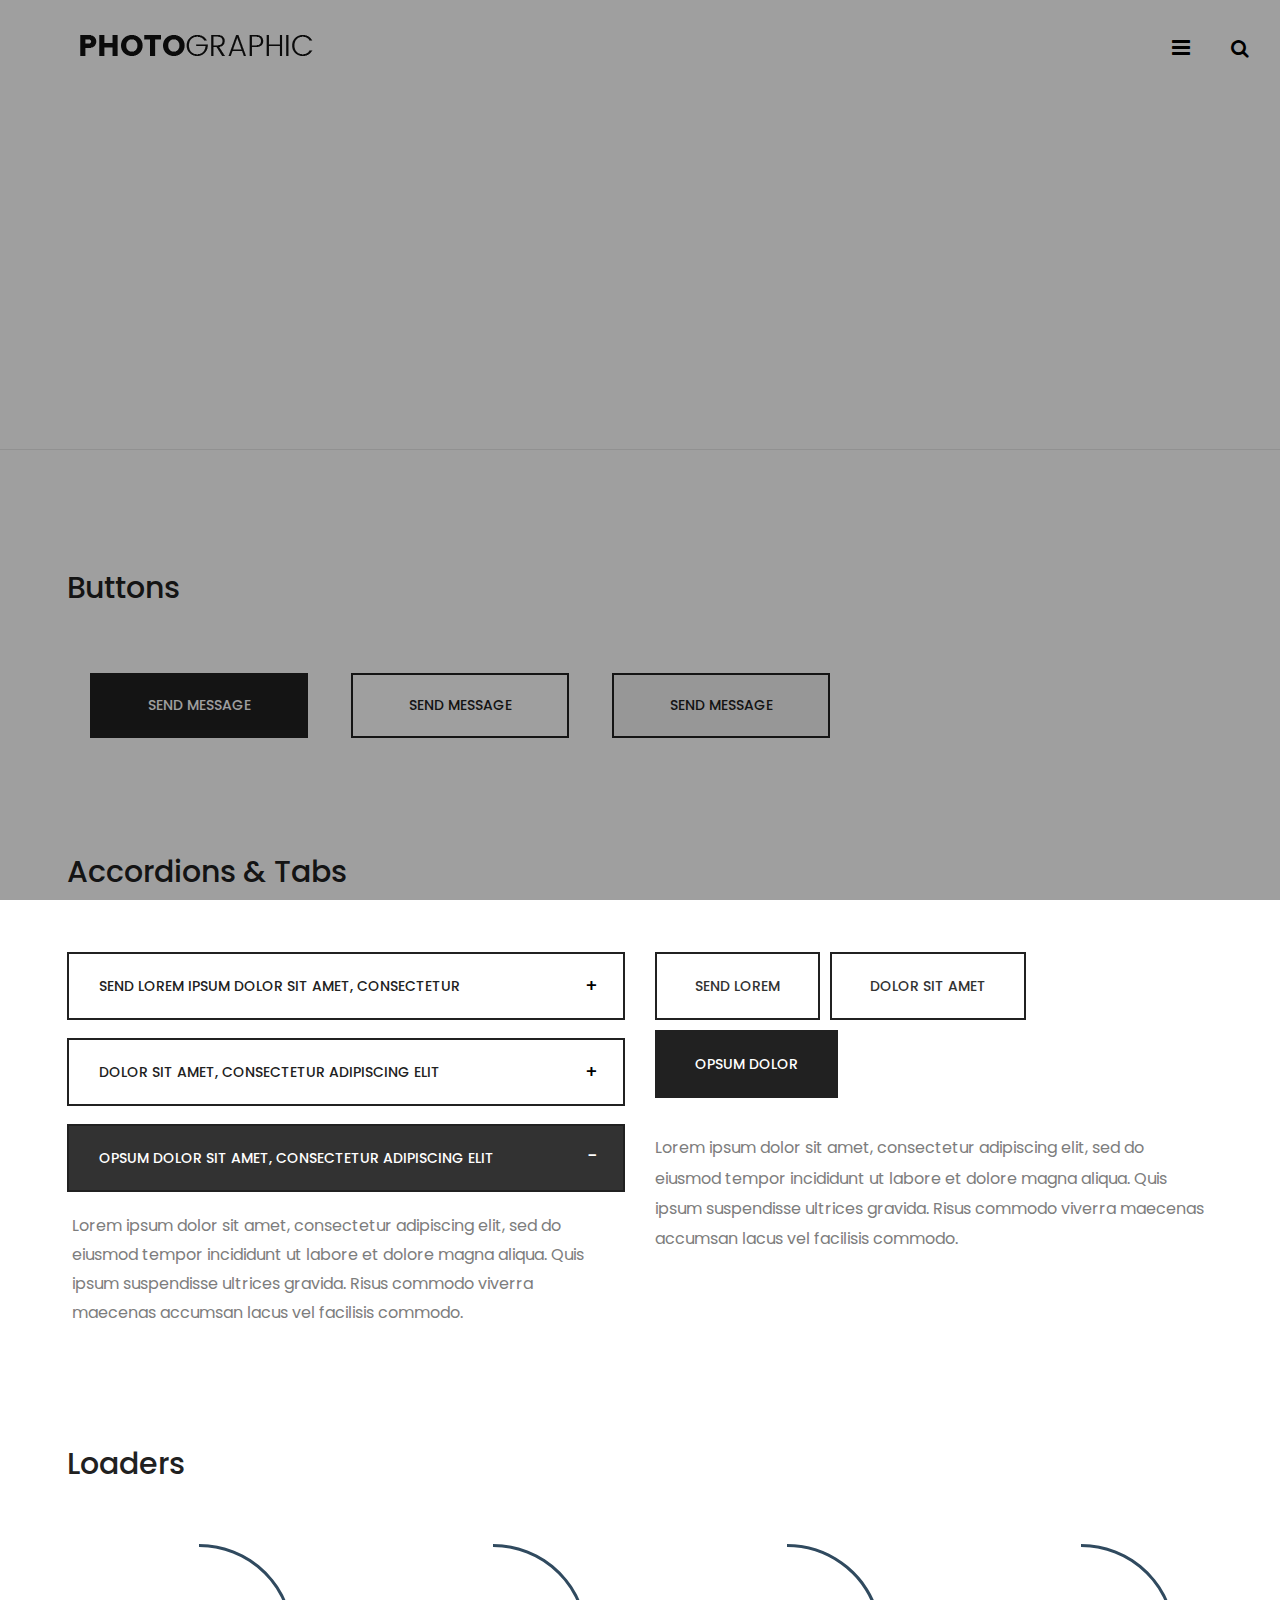
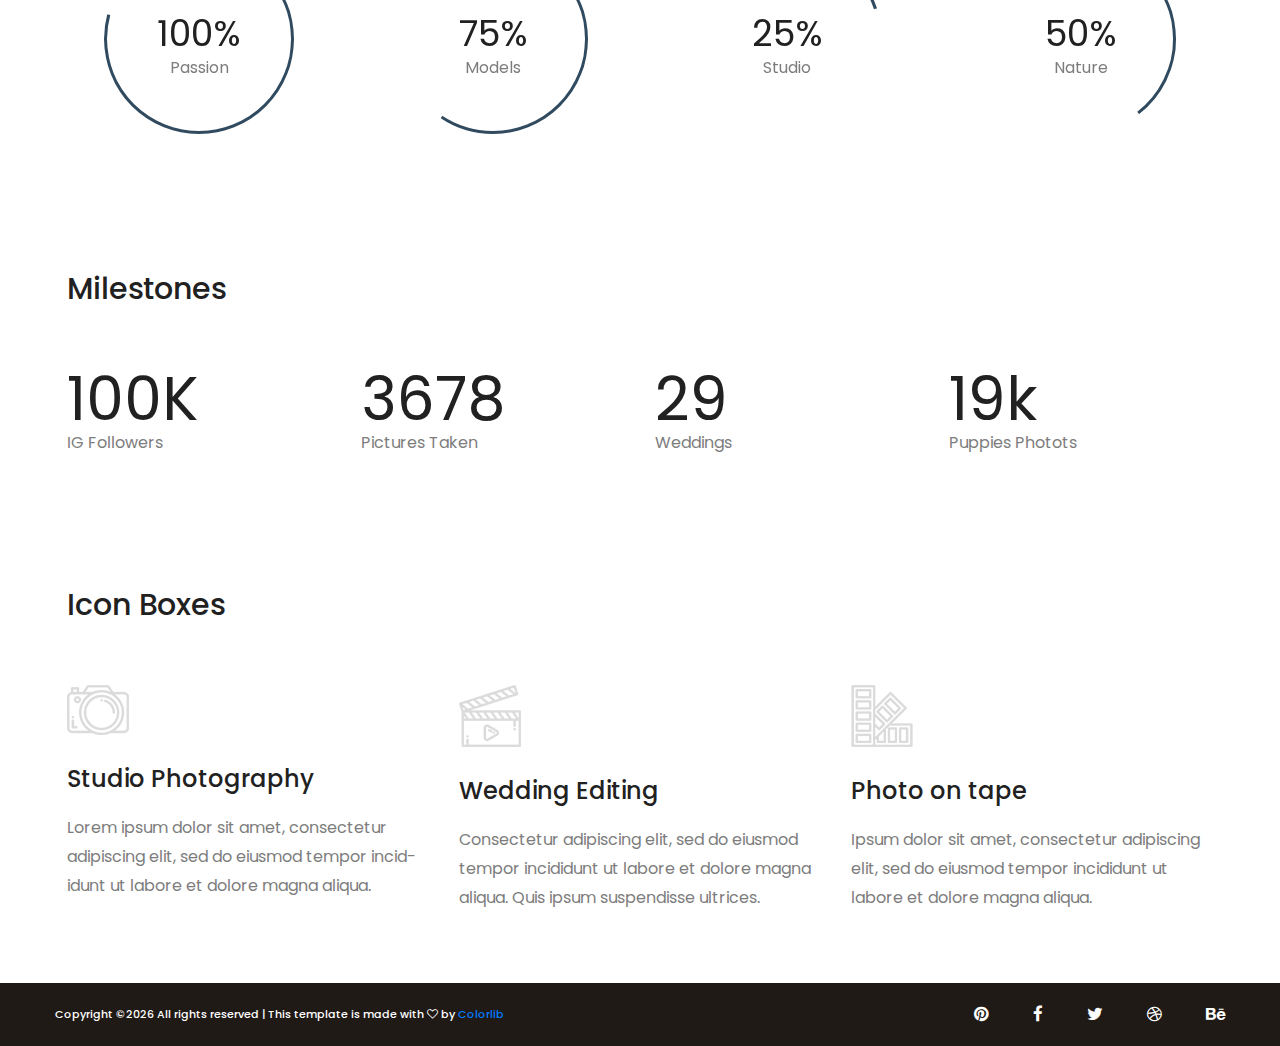
<file: elements.html>
<!DOCTYPE html>
<html lang="zxx">
<head>
	<title>Photographer | HTML Template</title>
	<meta charset="UTF-8">
	<meta name="description" content="Photographer html template">
	<meta name="keywords" content="photographer, html">
	<meta name="viewport" content="width=device-width, initial-scale=1.0">
	
	<!-- Favicon -->
	<link href="img/favicon.ico" rel="shortcut icon"/>

	<!-- Google font -->
	<link href="https://fonts.googleapis.com/css?family=Poppins:300,300i,400,400i,500,500i,600,600i,700,700i&display=swap" rel="stylesheet">

	<!-- Stylesheets -->
	<link rel="stylesheet" href="css/bootstrap.min.css"/>
	<link rel="stylesheet" href="css/font-awesome.min.css"/>
	<link rel="stylesheet" href="css/magnific-popup.css"/>
	<link rel="stylesheet" href="css/slicknav.min.css"/>
	<link rel="stylesheet" href="css/owl.carousel.min.css"/>

	<!-- Main Stylesheets -->
	<link rel="stylesheet" href="css/style.css"/>


	<!--[if lt IE 9]>
		<script src="https://oss.maxcdn.com/html5shiv/3.7.2/html5shiv.min.js"></script>
		<script src="https://oss.maxcdn.com/respond/1.4.2/respond.min.js"></script>
	<![endif]-->

</head>
<body>
	<!-- Page Preloder -->
	<div id="preloder">
		<div class="loader"></div>
	</div>

	<!-- Header section  -->
	<header class="header-section hs-bd">
		<a href="index.html" class="site-logo"><img src="img/logo.png" alt="logo"></a>
		<div class="header-controls">
			<button class="nav-switch-btn"><i class="fa fa-bars"></i></button>
			<button class="search-btn"><i class="fa fa-search"></i></button>
		</div>
		<ul class="main-menu">
			<li><a href="index.html">Home</a></li>
			<li><a href="about.html">About the Artist </a></li>
			<li>
				<a href="#">Portfolio</a>
				<ul class="sub-menu">
					<li><a href="portfolio.html">Portfolio 1</a></li>
					<li><a href="portfolio-1.html">Portfolio 2</a></li>
					<li><a href="portfolio-2.html">Portfolio 3</a></li>
				</ul>
			</li>
			<li><a href="blog.html">Blog</a></li>
			<li><a href="elements.html">Elements</a></li>
			<li><a href="contact.html">Contact</a></li>
			<li class="search-mobile">
				<button class="search-btn"><i class="fa fa-search"></i></button>
			</li>
		</ul>
	</header>
	<div class="clearfix"></div>
	<!-- Header section end  -->

	<!-- Contact section  -->
	<section class="elements-section">
		<div class="container">
			<!-- element -->
			<div class="element">
				<h3 class="el-title">Buttons</h3>
				<button class="site-btn mr-3 mb-3">send message</button>
				<button class="site-btn sb-line mr-3 mb-3">send message</button>
				<button class="site-btn sb-line sb-light-bg">send message</button>
			</div>
			<!-- element -->
			<div class="element">
				<h3 class="el-title">Accordions & Tabs</h3>
				<div class="row">
					<div class="col-xl-6">
						<!-- Accordions -->
						<div id="accordion" class="accordion-area">
							<div class="panel">
								<div class="panel-header" id="headingOne">
									<button class="panel-link" data-toggle="collapse" data-target="#collapse1" aria-expanded="false" aria-controls="collapse1">send Lorem ipsum dolor sit amet, consectetur</button>
								</div>
								<div id="collapse1" class="collapse" aria-labelledby="headingOne" data-parent="#accordion">
									<div class="panel-body">
										<p>Lorem ipsum dolor sit amet, consectetur adipiscing elit, sed do eiusmod tempor incididunt ut labore et dolore magna aliqua. Quis ipsum suspendisse ultrices gravida. Risus commodo viverra maecenas accumsan lacus vel facilisis commodo.</p>
									</div>
								</div>
							</div>
							<div class="panel">
								<div class="panel-header" id="headingTwo">
									<button class="panel-link" data-toggle="collapse" data-target="#collapse2" aria-expanded="false" aria-controls="collapse2">Dolor sit amet, consectetur adipiscing elit</button>
								</div>
								<div id="collapse2" class="collapse" aria-labelledby="headingTwo" data-parent="#accordion">
									<div class="panel-body">
										<p>Lorem ipsum dolor sit amet, consectetur adipiscing elit, sed do eiusmod tempor incididunt ut labore et dolore magna aliqua. Quis ipsum suspendisse ultrices gravida. Risus commodo viverra maecenas accumsan lacus vel facilisis commodo.</p>
									</div>
								</div>
							</div>
							<div class="panel">
								<div class="panel-header active" id="headingThree">
									<button class="panel-link" data-toggle="collapse" data-target="#collapse3" aria-expanded="true" aria-controls="collapse3">Opsum dolor sit amet, consectetur adipiscing elit</button>
								</div>
								<div id="collapse3" class="collapse show" aria-labelledby="headingThree" data-parent="#accordion">
									<div class="panel-body">
										<p>Lorem ipsum dolor sit amet, consectetur adipiscing elit, sed do eiusmod tempor incididunt ut labore et dolore magna aliqua. Quis ipsum suspendisse ultrices gravida. Risus commodo viverra maecenas accumsan lacus vel facilisis commodo.</p>
									</div>
								</div>
							</div>
						</div>
					</div>
					<div class="col-xl-6">
						<div class="tab-element">
							<ul class="nav nav-tabs" id="myTab" role="tablist">
								<li class="nav-item">
									<a class="nav-link" id="1-tab" data-toggle="tab" href="#tab-1" role="tab" aria-controls="tab-1" aria-selected="false">send Lorem </a>
								</li>
								<li class="nav-item">
									<a class="nav-link" id="2-tab" data-toggle="tab" href="#tab-2" role="tab" aria-controls="tab-2" aria-selected="false">Dolor sit amet</a>
								</li>
								<li class="nav-item">
									<a class="nav-link active" id="3-tab" data-toggle="tab" href="#tab-3" role="tab" aria-controls="tab-3" aria-selected="true">Opsum dolor</a>
								</li>
							</ul>
							<div class="tab-content" id="myTabContent">
								<!-- single tab content -->
								<div class="tab-pane fade" id="tab-1" role="tabpanel" aria-labelledby="tab-1">
									<p>Lorem ipsum dolor sit amet, consectetur adipiscing elit, sed do eiusmod tempor incididunt ut labore et dolore magna aliqua. Quis ipsum suspendisse ultrices gravida. Risus commodo viverra maecenas accumsan lacus vel facilisis commodo.</p>
								</div>
								<div class="tab-pane fade" id="tab-2" role="tabpanel" aria-labelledby="tab-2">
									<p>Lorem ipsum dolor sit amet, consectetur adipiscing elit, sed do eiusmod tempor incididunt ut labore et dolore magna aliqua. Quis ipsum suspendisse ultrices gravida. Risus commodo viverra maecenas accumsan lacus vel facilisis commodo.</p>
								</div>
								<div class="tab-pane fade show active" id="tab-3" role="tabpanel" aria-labelledby="tab-3">
									<p>Lorem ipsum dolor sit amet, consectetur adipiscing elit, sed do eiusmod tempor incididunt ut labore et dolore magna aliqua. Quis ipsum suspendisse ultrices gravida. Risus commodo viverra maecenas accumsan lacus vel facilisis commodo.</p>
								</div>
							</div>
						</div>
					</div>
				</div>
			</div>
			<!-- element -->
			<div class="element">
				<h3 class="el-title">Loaders</h3>
				<div class="row">
					<div class="col-lg-3 col-sm-6">
						<div class="circle-progress" data-cptitle="Passion" data-cpid="id-1" data-cpvalue="100" data-cpcolor="#304a5f"></div>
					</div>
					<div class="col-lg-3 col-sm-6">
						<div class="circle-progress" data-cptitle="Models" data-cpid="id-2" data-cpvalue="75" data-cpcolor="#304a5f"></div>
					</div>
					<div class="col-lg-3 col-sm-6">
						<div class="circle-progress" data-cptitle="Studio" data-cpid="id-3" data-cpvalue="25" data-cpcolor="#304a5f"></div>
					</div>
					<div class="col-lg-3 col-sm-6">
						<div class="circle-progress" data-cptitle="Nature" data-cpid="id-4" data-cpvalue="50" data-cpcolor="#304a5f"></div>
					</div>
				</div>
			</div>
			<!-- element -->
			<div class="element">
				<h3 class="el-title">Milestones</h3>
				<div class="row">
					<div class="col-lg-3 col-sm-6">
						<div class="milestone">
							<h2>100K</h2>
							<p>IG Followers</p>
						</div>
					</div>
					<div class="col-lg-3 col-sm-6">
						<div class="milestone">
							<h2>3678</h2>
							<p>Pictures Taken</p>
						</div>
					</div>
					<div class="col-lg-3 col-sm-6">
						<div class="milestone">
							<h2>29</h2>
							<p>Weddings</p>
						</div>
					</div>
					<div class="col-lg-3 col-sm-6">
						<div class="milestone">
							<h2>19k</h2>
							<p>Puppies Photots</p>
						</div>
					</div>
				</div>
			</div>
			<!-- element -->
			<div class="element">
				<h3 class="el-title">Icon Boxes</h3>
				<div class="row">
					<div class="col-lg-4">
						<div class="services-item">
							<img src="img/icons/1.png" alt="">
							<h4>Studio Photography</h4>
							<p>Lorem ipsum dolor sit amet, consectetur adipiscing elit, sed do eiusmod tempor incid-idunt ut labore et dolore magna aliqua. </p>
						</div>
					</div>
					<div class="col-lg-4">
						<div class="services-item">
							<img src="img/icons/2.png" alt="">
							<h4>Wedding Editing</h4>
							<p>Consectetur adipiscing elit, sed do eiusmod tempor incididunt ut labore et dolore magna aliqua. Quis ipsum suspendisse ultrices.</p>
						</div>
					</div>
					<div class="col-lg-4">
						<div class="services-item">
							<img src="img/icons/3.png" alt="">
							<h4>Photo on tape</h4>
							<p>Ipsum dolor sit amet, consectetur adipiscing elit, sed do eiusmod tempor incididunt ut labore et dolore magna aliqua. </p>
						</div>
					</div>
				</div>
			</div>
		</div>
	</section>
	<!-- Elements section end  -->
	
	<!-- Footer section   -->
	<footer class="footer-section">
		<div class="container-fluid">
			<div class="row">
				<div class="col-md-6 order-1 order-md-2">
					<div class="footer-social-links">
						<a href=""><i class="fa fa-pinterest"></i></a>
						<a href=""><i class="fa fa-facebook"></i></a>
						<a href=""><i class="fa fa-twitter"></i></a>
						<a href=""><i class="fa fa-dribbble"></i></a>
						<a href=""><i class="fa fa-behance"></i></a>
					</div>
				</div>
				<div class="col-md-6 order-2 order-md-1">
					<div class="copyright"><!-- Link back to Colorlib can't be removed. Template is licensed under CC BY 3.0. -->
Copyright &copy;<script>document.write(new Date().getFullYear());</script> All rights reserved | This template is made with <i class="fa fa-heart-o" aria-hidden="true"></i> by <a href="https://colorlib.com" target="_blank">Colorlib</a>
<!-- Link back to Colorlib can't be removed. Template is licensed under CC BY 3.0. -->
</div>	
				</div>
			</div>
		</div>
	</footer>
	<!-- Footer section end  -->

	<!-- Search model -->
	<div class="search-model">
		<div class="h-100 d-flex align-items-center justify-content-center">
			<div class="search-close-switch">+</div>
			<form class="search-model-form">
				<input type="text" id="search-input" placeholder="Search here.....">
			</form>
		</div>
	</div>
	<!-- Search model end -->

	<!--====== Javascripts & Jquery ======-->
	<script src="js/jquery-3.2.1.min.js"></script>
	<script src="js/bootstrap.min.js"></script>
	<script src="js/jquery.slicknav.min.js"></script>
	<script src="js/owl.carousel.min.js"></script>
	<script src="js/jquery.magnific-popup.min.js"></script>
	<script src="js/circle-progress.min.js"></script>
	<script src="js/mixitup.min.js"></script>
	<script src="js/instafeed.min.js"></script>
	<script src="js/masonry.pkgd.min.js"></script>
	<script src="js/main.js"></script>

	</body>
</html>
</file>
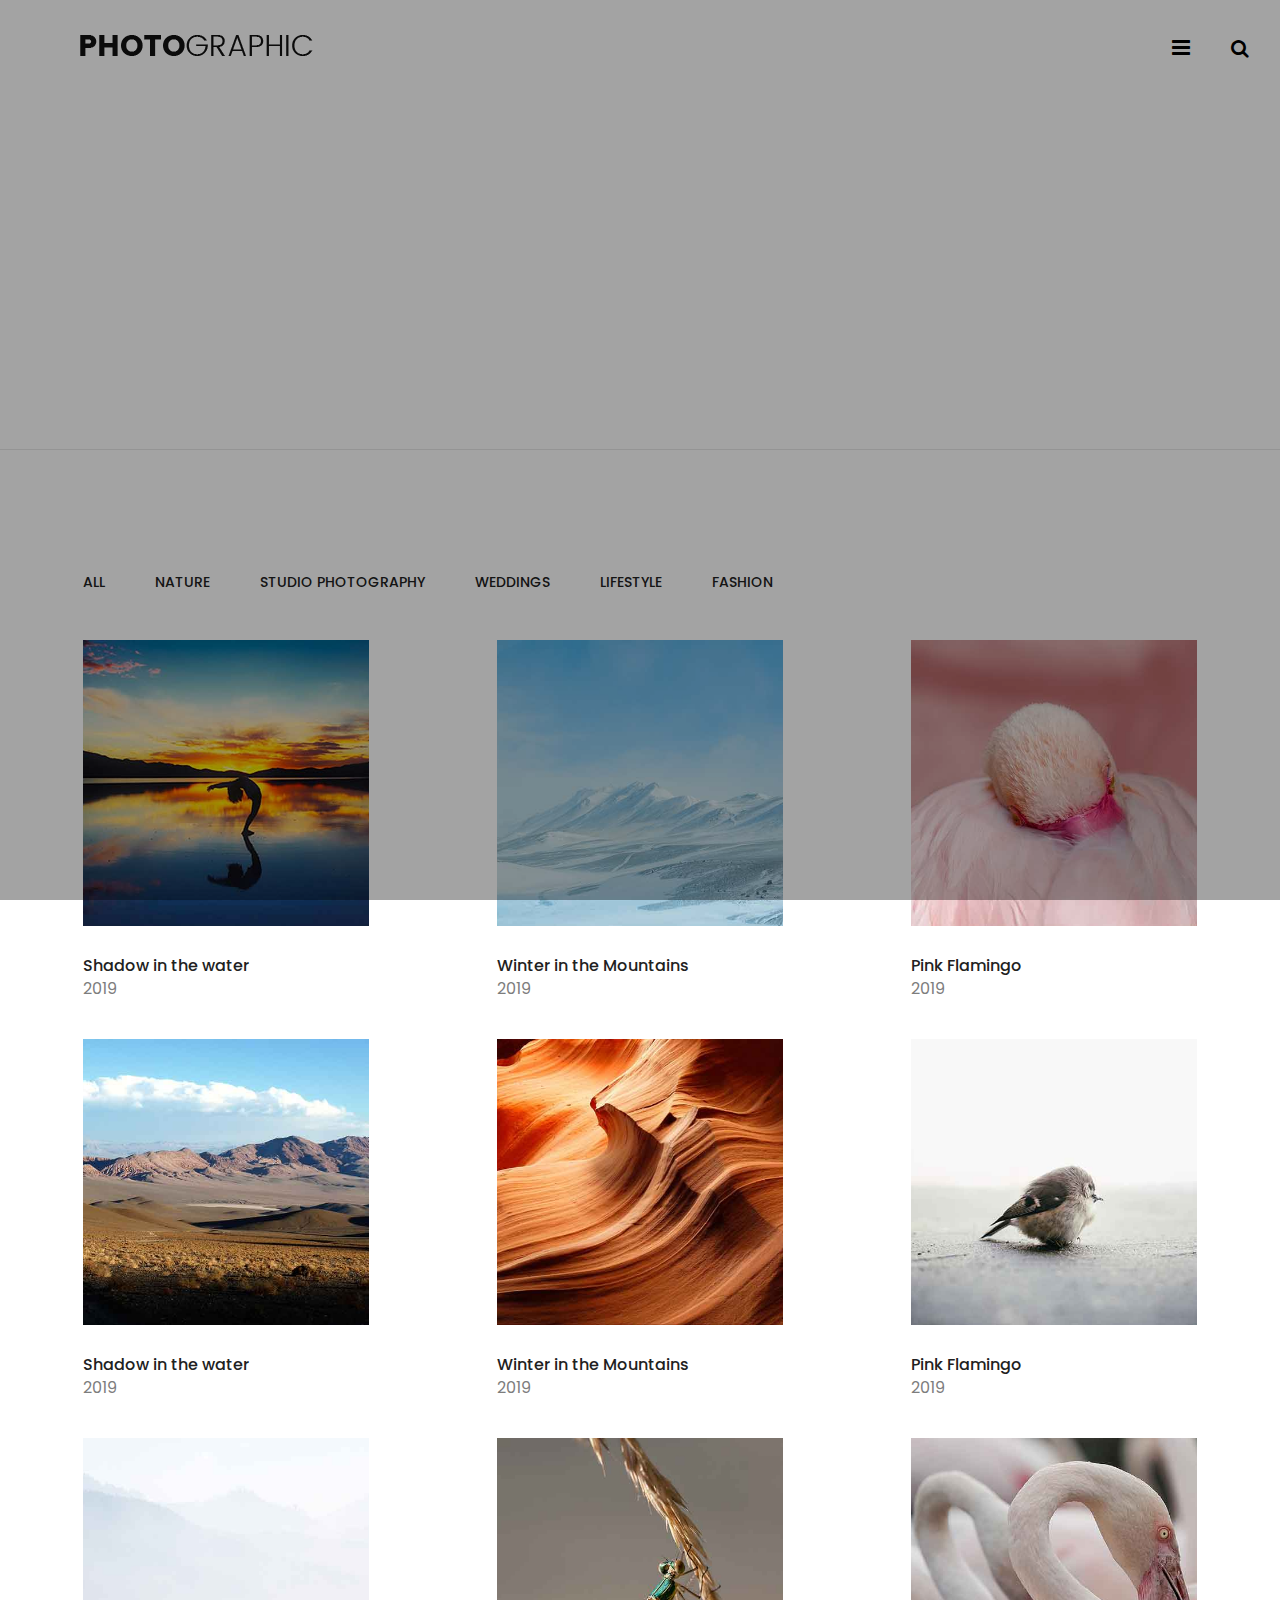
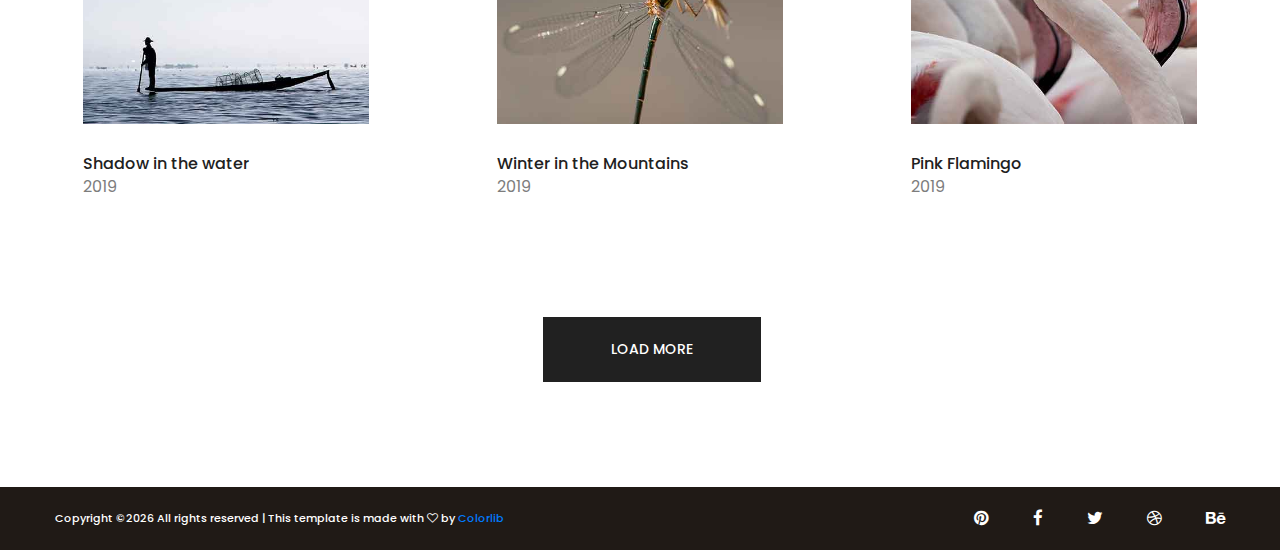
<file: portfolio-1.html>
<!DOCTYPE html>
<html lang="zxx">
<head>
	<title>Photographer | HTML Template</title>
	<meta charset="UTF-8">
	<meta name="description" content="Photographer html template">
	<meta name="keywords" content="photographer, html">
	<meta name="viewport" content="width=device-width, initial-scale=1.0">
	
	<!-- Favicon -->
	<link href="img/favicon.ico" rel="shortcut icon"/>

	<!-- Google font -->
	<link href="https://fonts.googleapis.com/css?family=Poppins:300,300i,400,400i,500,500i,600,600i,700,700i&display=swap" rel="stylesheet">

	<!-- Stylesheets -->
	<link rel="stylesheet" href="css/bootstrap.min.css"/>
	<link rel="stylesheet" href="css/font-awesome.min.css"/>
	<link rel="stylesheet" href="css/magnific-popup.css"/>
	<link rel="stylesheet" href="css/slicknav.min.css"/>
	<link rel="stylesheet" href="css/owl.carousel.min.css"/>

	<!-- Main Stylesheets -->
	<link rel="stylesheet" href="css/style.css"/>


	<!--[if lt IE 9]>
		<script src="https://oss.maxcdn.com/html5shiv/3.7.2/html5shiv.min.js"></script>
		<script src="https://oss.maxcdn.com/respond/1.4.2/respond.min.js"></script>
	<![endif]-->

</head>
<body>
	<!-- Page Preloder -->
	<div id="preloder">
		<div class="loader"></div>
	</div>

	<!-- Header section  -->
	<header class="header-section hs-bd">
		<a href="index.html" class="site-logo"><img src="img/logo.png" alt="logo"></a>
		<div class="header-controls">
			<button class="nav-switch-btn"><i class="fa fa-bars"></i></button>
			<button class="search-btn"><i class="fa fa-search"></i></button>
		</div>
		<ul class="main-menu">
			<li><a href="index.html">Home</a></li>
			<li><a href="about.html">About Me</a></li>
			<li>
				<a href="#">Collection</a>
				<ul class="sub-menu">
					<li><a href="portfolio.html">Portfolio 1</a></li>
					<!-- <li><a href="portfolio-1.html">Portfolio 2</a></li> -->
					<li><a href="portfolio-2.html">Portfolio 3</a></li>
				</ul>
			</li>
			<!-- <li><a href="blog.html">Blog</a></li>
			<li><a href="elements.html">Elements</a></li> -->
			<li><a href="contact.html">Contact</a></li>
			<li class="search-mobile">
				<button class="search-btn"><i class="fa fa-search"></i></button>
			</li>
		</ul>
	</header>
	<div class="clearfix"></div>
	<!-- Header section end  -->

	<!-- Portfolio section  -->
	<div class="portfolio-2-section">
		<ul class="portfolio-filter pf-2 controls">
			<li class="control" data-filter="all">All</li>
			<li class="control" data-filter=".nature">Nature</li>
			<li class="control" data-filter=".studio">Studio Photography</li>
			<li class="control" data-filter=".weddings">Weddings</li>
			<li class="control" data-filter=".lifestyle">Lifestyle</li>
			<li class="control" data-filter=".fashion">Fashion</li>
		</ul>
		<div class="portfolio-warp">
			<div class="row portfolio-gallery m-0">
				<div class="mix col-lg-4 col-sm-6 p-0 nature">
					<div class="portfolio-box">
						<div class="portfolio-item set-bg" data-setbg="img/portfolio/1.jpg"></div>
						<h6>Shadow in the water</h6>
						<p>2019</p>
					</div>
				</div>
				<div class="mix col-lg-4 col-sm-6 p-0 studio">
					<div class="portfolio-box">
						<div class="portfolio-item set-bg" data-setbg="img/portfolio/2.jpg"></div>
						<h6>Winter in the Mountains</h6>
						<p>2019</p>
					</div>
				</div>
				<div class="mix col-lg-4 col-sm-6 p-0 weddings">
					<div class="portfolio-box">
						<div class="portfolio-item set-bg" data-setbg="img/portfolio/3.jpg"></div>
						<h6>Pink Flamingo</h6>
						<p>2019</p>
					</div>
				</div>
				<div class="mix col-lg-4 col-sm-6 p-0 lifestyle">
					<div class="portfolio-box">
						<div class="portfolio-item set-bg" data-setbg="img/portfolio/6.jpg"></div>
						<h6>Shadow in the water</h6>
						<p>2019</p>
					</div>
				</div>
				<div class="mix col-lg-4 col-sm-6 p-0 fashion">
					<div class="portfolio-box">
						<div class="portfolio-item set-bg" data-setbg="img/portfolio/4.jpg"></div>
						<h6>Winter in the Mountains</h6>
						<p>2019</p>
					</div>
				</div>
				<div class="mix col-lg-4 col-sm-6 p-0 nature">
					<div class="portfolio-box">
						<div class="portfolio-item set-bg" data-setbg="img/portfolio/5.jpg"></div>
						<h6>Pink Flamingo</h6>
						<p>2019</p>
					</div>
				</div>
				<div class="mix col-lg-4 col-sm-6 p-0 studio">
					<div class="portfolio-box">
						<div class="portfolio-item set-bg" data-setbg="img/portfolio/8.jpg"></div>
						<h6>Shadow in the water</h6>
						<p>2019</p>
					</div>
				</div>
				<div class="mix col-lg-4 col-sm-6 p-0 weddings">
					<div class="portfolio-box">
						<div class="portfolio-item set-bg" data-setbg="img/portfolio/10.jpg"></div>
						<h6>Winter in the Mountains</h6>
						<p>2019</p>
					</div>
				</div>
				<div class="mix col-lg-4 col-sm-6 p-0 lifestyle">
					<div class="portfolio-box">
						<div class="portfolio-item set-bg" data-setbg="img/portfolio/13.jpg"></div>
						<h6>Pink Flamingo</h6>
						<p>2019</p>
					</div>
				</div>
			</div>
		</div>
		<div class="text-center">
			<button class="site-btn">Load More</button>
		</div>
	</div>
	<!-- Portfolio section end  -->
	
	<!-- Footer section   -->
	<footer class="footer-section">
		<div class="container-fluid">
			<div class="row">
				<div class="col-md-6 order-1 order-md-2">
					<div class="footer-social-links">
						<a href=""><i class="fa fa-pinterest"></i></a>
						<a href=""><i class="fa fa-facebook"></i></a>
						<a href=""><i class="fa fa-twitter"></i></a>
						<a href=""><i class="fa fa-dribbble"></i></a>
						<a href=""><i class="fa fa-behance"></i></a>
					</div>
				</div>
				<div class="col-md-6 order-2 order-md-1">
					<div class="copyright"><!-- Link back to Colorlib can't be removed. Template is licensed under CC BY 3.0. -->
Copyright &copy;<script>document.write(new Date().getFullYear());</script> All rights reserved | This template is made with <i class="fa fa-heart-o" aria-hidden="true"></i> by <a href="https://colorlib.com" target="_blank">Colorlib</a>
<!-- Link back to Colorlib can't be removed. Template is licensed under CC BY 3.0. -->
</div>	
				</div>
			</div>
		</div>
	</footer>
	<!-- Footer section end  -->

	<!-- Search model -->
	<div class="search-model">
		<div class="h-100 d-flex align-items-center justify-content-center">
			<div class="search-close-switch">+</div>
			<form class="search-model-form">
				<input type="text" id="search-input" placeholder="Search here.....">
			</form>
		</div>
	</div>
	<!-- Search model end -->

	<!--====== Javascripts & Jquery ======-->
	<script src="js/jquery-3.2.1.min.js"></script>
	<script src="js/bootstrap.min.js"></script>
	<script src="js/jquery.slicknav.min.js"></script>
	<script src="js/owl.carousel.min.js"></script>
	<script src="js/jquery.magnific-popup.min.js"></script>
	<script src="js/circle-progress.min.js"></script>
	<script src="js/mixitup.min.js"></script>
	<script src="js/instafeed.min.js"></script>
	<script src="js/masonry.pkgd.min.js"></script>
	<script src="js/main.js"></script>

	</body>
</html>
</file>
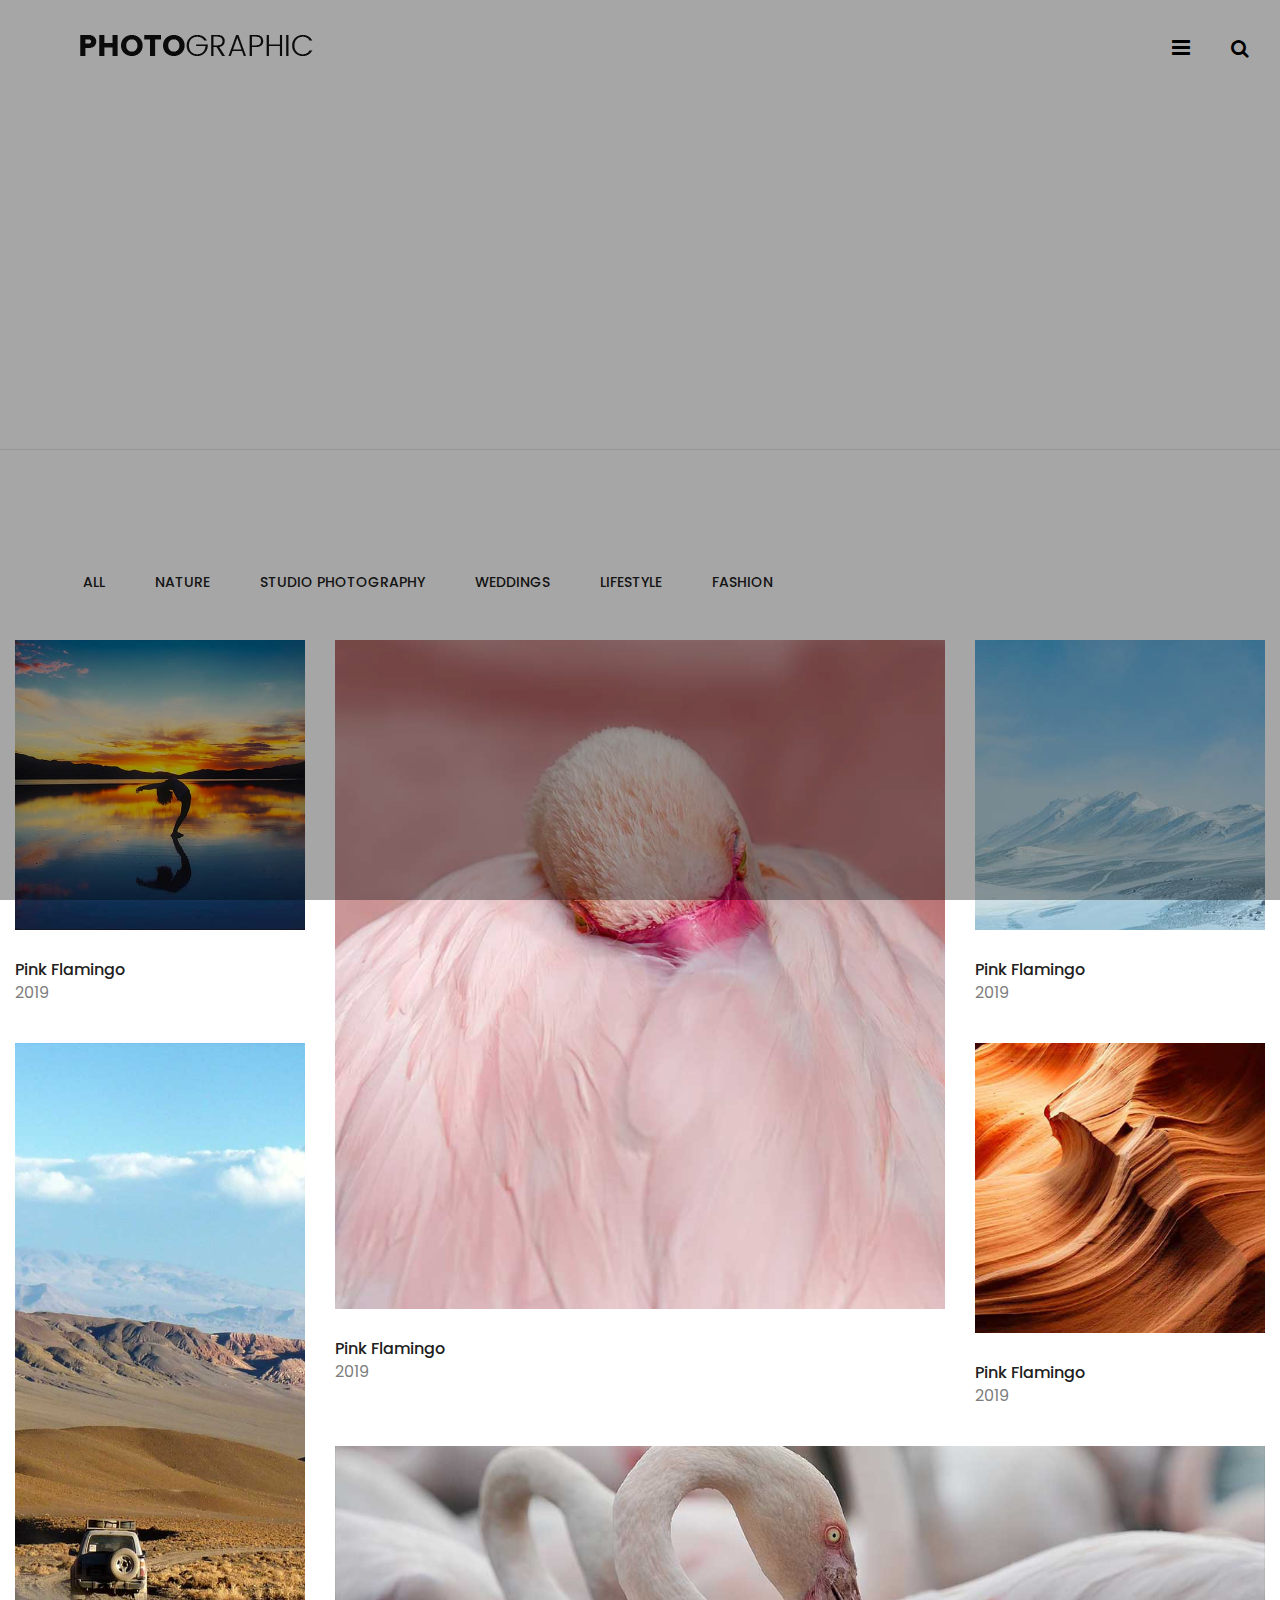
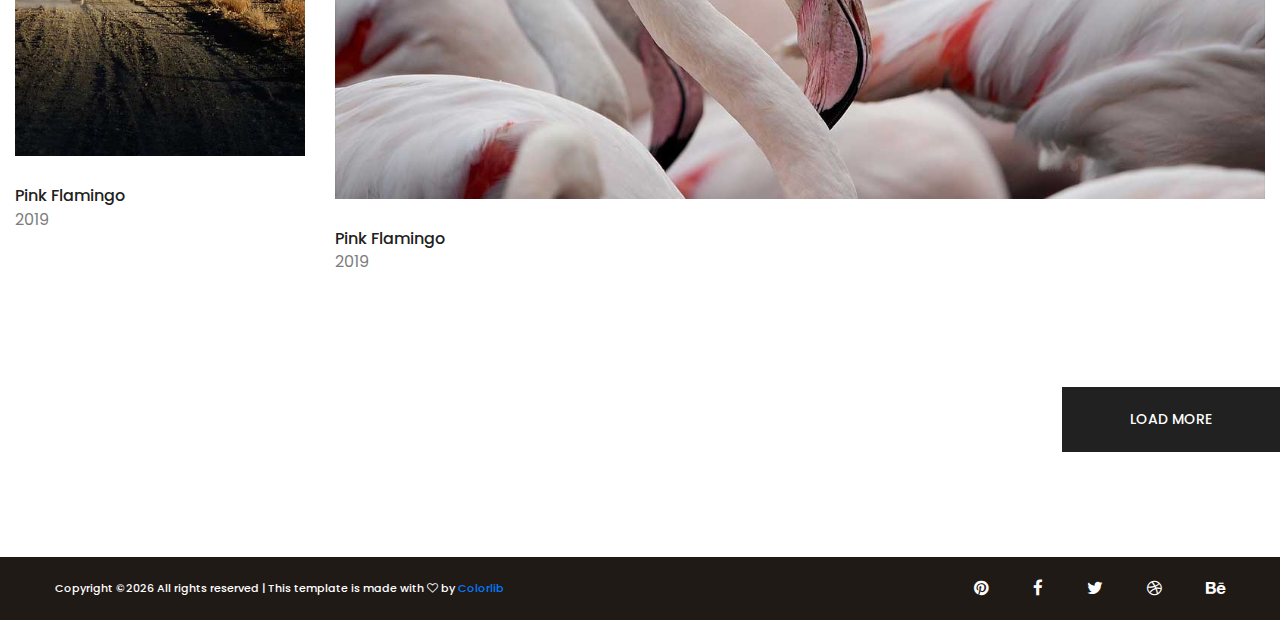
<file: portfolio-2.html>
<!DOCTYPE html>
<html lang="zxx">
<head>
	<title>Photographer | HTML Template</title>
	<meta charset="UTF-8">
	<meta name="description" content="Photographer html template">
	<meta name="keywords" content="photographer, html">
	<meta name="viewport" content="width=device-width, initial-scale=1.0">
	
	<!-- Favicon -->
	<link href="img/favicon.ico" rel="shortcut icon"/>

	<!-- Google font -->
	<link href="https://fonts.googleapis.com/css?family=Poppins:300,300i,400,400i,500,500i,600,600i,700,700i&display=swap" rel="stylesheet">

	<!-- Stylesheets -->
	<link rel="stylesheet" href="css/bootstrap.min.css"/>
	<link rel="stylesheet" href="css/font-awesome.min.css"/>
	<link rel="stylesheet" href="css/magnific-popup.css"/>
	<link rel="stylesheet" href="css/slicknav.min.css"/>
	<link rel="stylesheet" href="css/owl.carousel.min.css"/>

	<!-- Main Stylesheets -->
	<link rel="stylesheet" href="css/style.css"/>


	<!--[if lt IE 9]>
		<script src="https://oss.maxcdn.com/html5shiv/3.7.2/html5shiv.min.js"></script>
		<script src="https://oss.maxcdn.com/respond/1.4.2/respond.min.js"></script>
	<![endif]-->

</head>
<body>
	<!-- Page Preloder -->
	<div id="preloder">
		<div class="loader"></div>
	</div>

	<!-- Header section  -->
	<header class="header-section hs-bd">
		<a href="index.html" class="site-logo"><img src="img/logo.png" alt="logo"></a>
		<div class="header-controls">
			<button class="nav-switch-btn"><i class="fa fa-bars"></i></button>
			<button class="search-btn"><i class="fa fa-search"></i></button>
		</div>
		<ul class="main-menu">
			<li><a href="index.html">Home</a></li>
			<li><a href="about.html">About Me</a></li>
			<li>
				<a href="#">Portfolio</a>
				<ul class="sub-menu">
					<li><a href="portfolio.html">Portfolio 1</a></li>
					<li><a href="portfolio-1.html">Portfolio 2</a></li>
					<!-- <li><a href="portfolio-2.html">Portfolio 3</a></li> -->
				</ul>
			</li>
			<!-- <li><a href="blog.html">Blog</a></li>
			<li><a href="elements.html">Elements</a></li> -->
			<li><a href="contact.html">Contact</a></li>
			<li class="search-mobile">
				<button class="search-btn"><i class="fa fa-search"></i></button>
			</li>
		</ul>
	</header>
	<div class="clearfix"></div>
	<!-- Header section end  -->

	<!-- Portfolio section  -->
	<div class="portfolio-3-section">
		<ul class="portfolio-filter pf-2 controls">
			<li class="control" data-filter="all">All</li>
			<li class="control" data-filter=".nature">Nature</li>
			<li class="control" data-filter=".studio">Studio Photography</li>
			<li class="control" data-filter=".weddings">Weddings</li>
			<li class="control" data-filter=".lifestyle">Lifestyle</li>
			<li class="control" data-filter=".fashion">Fashion</li>
		</ul>
		<div class="portfolio-grid portfolio-gallery nature">
			<div class="grid-sizer"></div>
			<div class="mix grid-item">
				<div class="grid-portfolio">
					<img src="img/portfolio-2/1.jpg" alt="">
					<h6>Pink Flamingo</h6>
					<p>2019</p>
				</div>
			</div>
			<div class="mix grid-item grid-width-1 studio">
				<div class="grid-portfolio">
					<img src="img/portfolio-2/2.jpg" alt="">
					<h6>Pink Flamingo</h6>
					<p>2019</p>
				</div>
			</div>
			<div class="mix grid-item weddings">
				<div class="grid-portfolio">
					<img src="img/portfolio-2/3.jpg" alt="">
					<h6>Pink Flamingo</h6>
					<p>2019</p>
				</div>
			</div>
			<div class="mix grid-item lifestyle">
				<div class="grid-portfolio">
					<img src="img/portfolio-2/4.jpg" alt="">
					<h6>Pink Flamingo</h6>
					<p>2019</p>
				</div>
			</div>
			<div class="mix grid-item fashion">
				<div class="grid-portfolio">
					<img src="img/portfolio-2/5.jpg" alt="">
					<h6>Pink Flamingo</h6>
					<p>2019</p>
				</div>
			</div>
			<div class="mix grid-item grid-width-2 nature">
				<div class="grid-portfolio">
					<img src="img/portfolio-2/6.jpg" alt="">
					<h6>Pink Flamingo</h6>
					<p>2019</p>
				</div>
			</div>
		</div>
		<div class="text-center text-sm-right load-more-warp">
			<button class="site-btn load-more">Load More</button>
		</div>
	</div>
	<!-- Portfolio section end  -->

	<!-- Footer section   -->
	<footer class="footer-section">
		<div class="container-fluid">
			<div class="row">
				<div class="col-md-6 order-1 order-md-2">
					<div class="footer-social-links">
						<a href=""><i class="fa fa-pinterest"></i></a>
						<a href=""><i class="fa fa-facebook"></i></a>
						<a href=""><i class="fa fa-twitter"></i></a>
						<a href=""><i class="fa fa-dribbble"></i></a>
						<a href=""><i class="fa fa-behance"></i></a>
					</div>
				</div>
				<div class="col-md-6 order-2 order-md-1">
					<div class="copyright"><!-- Link back to Colorlib can't be removed. Template is licensed under CC BY 3.0. -->
Copyright &copy;<script>document.write(new Date().getFullYear());</script> All rights reserved | This template is made with <i class="fa fa-heart-o" aria-hidden="true"></i> by <a href="https://colorlib.com" target="_blank">Colorlib</a>
<!-- Link back to Colorlib can't be removed. Template is licensed under CC BY 3.0. -->
</div>	
				</div>
			</div>
		</div>
	</footer>
	<!-- Footer section end  -->

	<!-- Search model -->
	<div class="search-model">
		<div class="h-100 d-flex align-items-center justify-content-center">
			<div class="search-close-switch">+</div>
			<form class="search-model-form">
				<input type="text" id="search-input" placeholder="Search here.....">
			</form>
		</div>
	</div>
	<!-- Search model end -->

	<!--====== Javascripts & Jquery ======-->
	<script src="js/jquery-3.2.1.min.js"></script>
	<script src="js/bootstrap.min.js"></script>
	<script src="js/jquery.slicknav.min.js"></script>
	<script src="js/owl.carousel.min.js"></script>
	<script src="js/jquery.magnific-popup.min.js"></script>
	<script src="js/circle-progress.min.js"></script>
	<script src="js/mixitup.min.js"></script>
	<script src="js/instafeed.min.js"></script>
	<script src="js/masonry.pkgd.min.js"></script>
	<script src="js/main.js"></script>

	</body>
</html>
</file>
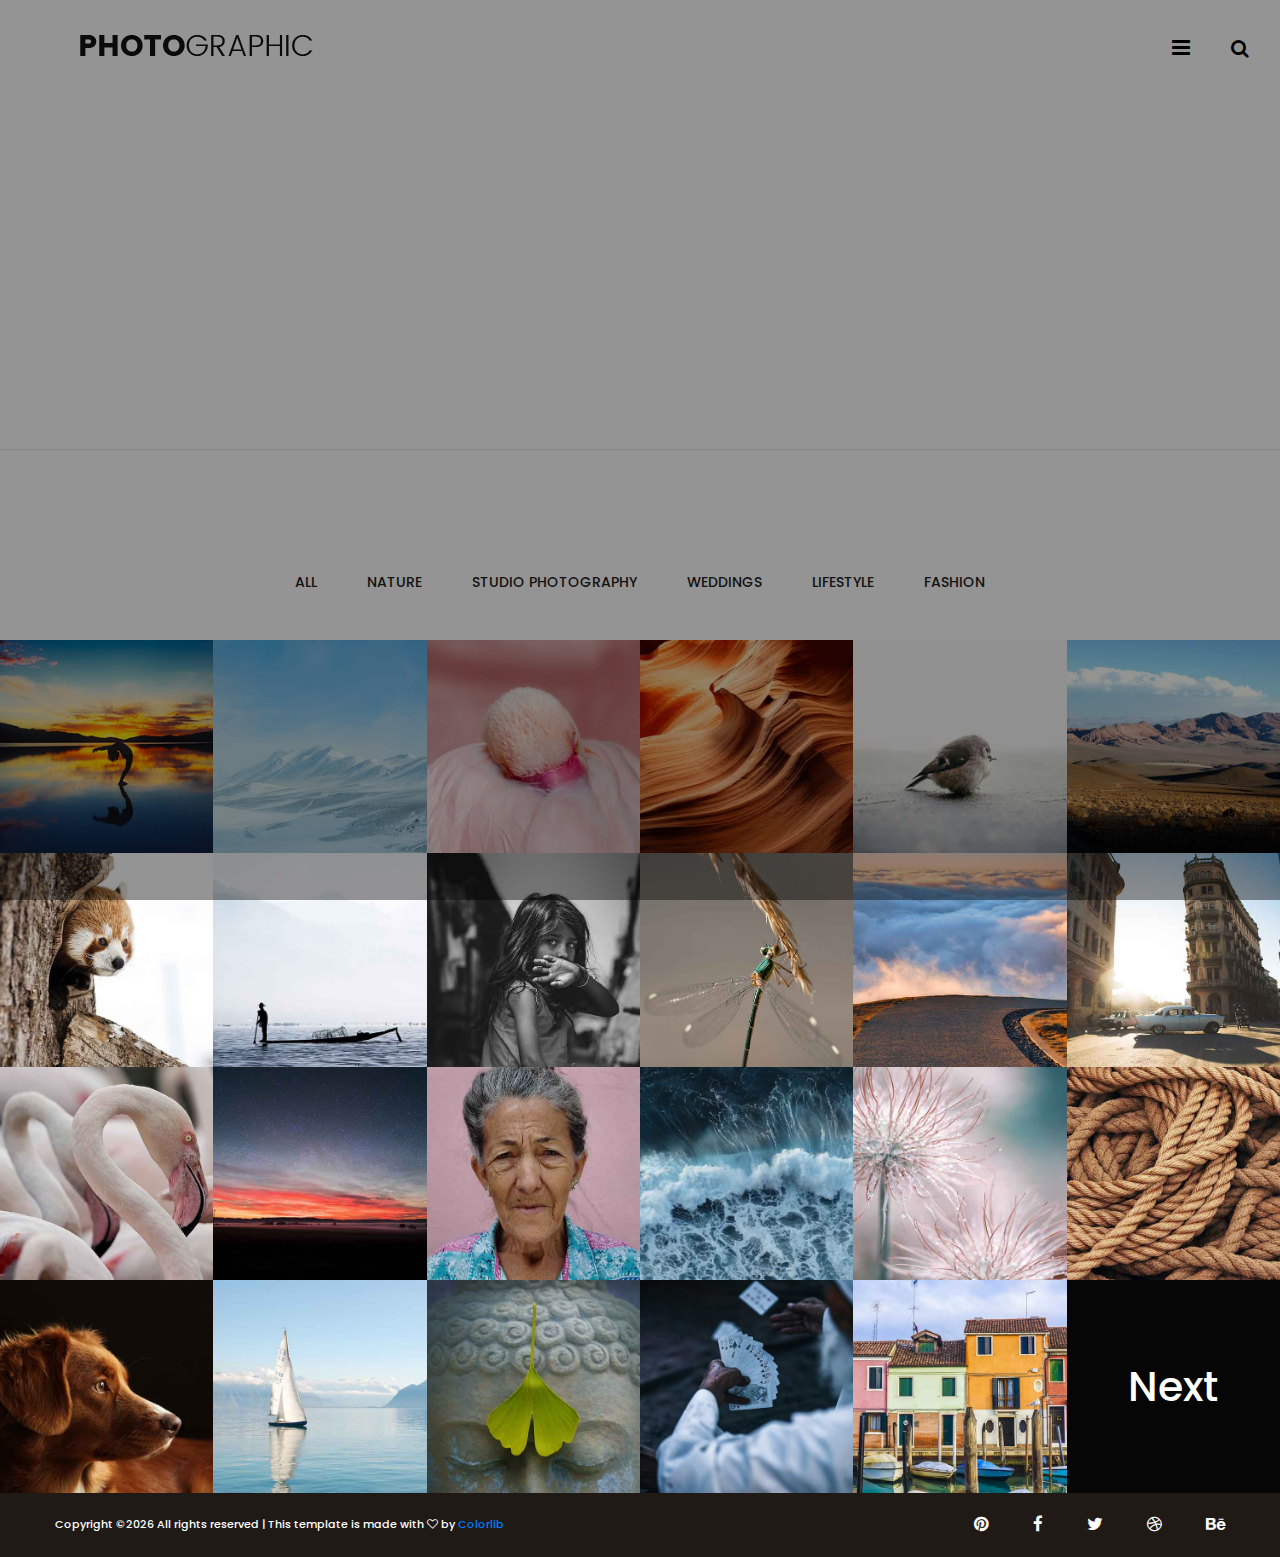
<file: portfolio.html>
<!DOCTYPE html>
<html lang="zxx">
<head>
	<title>Photographer | HTML Template</title>
	<meta charset="UTF-8">
	<meta name="description" content="Photographer html template">
	<meta name="keywords" content="photographer, html">
	<meta name="viewport" content="width=device-width, initial-scale=1.0">
	
	<!-- Favicon -->
	<link href="img/favicon.ico" rel="shortcut icon"/>

	<!-- Google font -->
	<link href="https://fonts.googleapis.com/css?family=Poppins:300,300i,400,400i,500,500i,600,600i,700,700i&display=swap" rel="stylesheet">

	<!-- Stylesheets -->
	<link rel="stylesheet" href="css/bootstrap.min.css"/>
	<link rel="stylesheet" href="css/font-awesome.min.css"/>
	<link rel="stylesheet" href="css/magnific-popup.css"/>
	<link rel="stylesheet" href="css/slicknav.min.css"/>
	<link rel="stylesheet" href="css/owl.carousel.min.css"/>

	<!-- Main Stylesheets -->
	<link rel="stylesheet" href="css/style.css"/>


	<!--[if lt IE 9]>
		<script src="https://oss.maxcdn.com/html5shiv/3.7.2/html5shiv.min.js"></script>
		<script src="https://oss.maxcdn.com/respond/1.4.2/respond.min.js"></script>
	<![endif]-->

</head>
<body>
	<!-- Page Preloder -->
	<div id="preloder">
		<div class="loader"></div>
	</div>

	<!-- Header section  -->
	<header class="header-section hs-bd">
		<a href="index.html" class="site-logo"><img src="img/logo.png" alt="logo"></a>
		<div class="header-controls">
			<button class="nav-switch-btn"><i class="fa fa-bars"></i></button>
			<button class="search-btn"><i class="fa fa-search"></i></button>
		</div>
		<ul class="main-menu">
			<li><a href="index.html">Home</a></li>
			<li><a href="about.html">About Me</a></li>
			<li>
				<a href="#">Portfolio</a>
				<ul class="sub-menu">
					<!-- <li><a href="portfolio.html">Portfolio 1</a></li> -->
					<li><a href="portfolio-1.html">Portfolio 2</a></li>
					<li><a href="portfolio-2.html">Portfolio 3</a></li>
				</ul>
			</li>
			<!-- <li><a href="blog.html">Blog</a></li>
			<li><a href="elements.html">Elements</a></li> -->
			<li><a href="contact.html">Contact</a></li>
			<li class="search-mobile">
				<button class="search-btn"><i class="fa fa-search"></i></button>
			</li>
		</ul>
	</header>
	<div class="clearfix"></div>
	<!-- Header section end  -->

	<!-- Portfolio section  -->
	<div class="portfolio-section">
		<ul class="portfolio-filter controls text-center">
			<li class="control" data-filter="all">All</li>
			<li class="control" data-filter=".nature">Nature</li>
			<li class="control" data-filter=".studio">Studio Photography</li>
			<li class="control" data-filter=".weddings">Weddings</li>
			<li class="control" data-filter=".lifestyle">Lifestyle</li>
			<li class="control" data-filter=".fashion">Fashion</li>
		</ul>                                                           
		<div class="row portfolio-gallery m-0">
			<div class="mix col-xl-2 col-md-3 col-sm-4 col-6 p-0 nature">
				<a href="img/portfolio/1.jpg" class="portfolio-item img-popup set-bg" data-setbg="img/portfolio/1.jpg"></a>
			</div>
			<div class="mix col-xl-2 col-md-3 col-sm-4 col-6 p-0 studio">
				<a href="img/portfolio/2.jpg" class="portfolio-item img-popup set-bg" data-setbg="img/portfolio/2.jpg"></a>
			</div>
			<div class="mix col-xl-2 col-md-3 col-sm-4 col-6 p-0 weddings">
				<a href="img/portfolio/3.jpg" class="portfolio-item img-popup set-bg" data-setbg="img/portfolio/3.jpg"></a>
			</div>
			<div class="mix col-xl-2 col-md-3 col-sm-4 col-6 p-0 lifestyle">
				<a href="img/portfolio/4.jpg" class="portfolio-item img-popup set-bg" data-setbg="img/portfolio/4.jpg"></a>
			</div>
			<div class="mix col-xl-2 col-md-3 col-sm-4 col-6 p-0 fashion">
				<a href="img/portfolio/5.jpg" class="portfolio-item img-popup set-bg" data-setbg="img/portfolio/5.jpg"></a>
			</div>
			<div class="mix col-xl-2 col-md-3 col-sm-4 col-6 p-0 nature">
				<a href="img/portfolio/6.jpg" class="portfolio-item img-popup set-bg" data-setbg="img/portfolio/6.jpg"></a>
			</div>
			<div class="mix col-xl-2 col-md-3 col-sm-4 col-6 p-0 studio">
				<a href="img/portfolio/7.jpg" class="portfolio-item img-popup set-bg" data-setbg="img/portfolio/7.jpg"></a>
			</div>
			<div class="mix col-xl-2 col-md-3 col-sm-4 col-6 p-0 weddings">
				<a href="img/portfolio/8.jpg" class="portfolio-item img-popup set-bg" data-setbg="img/portfolio/8.jpg"></a>
			</div>
			<div class="mix col-xl-2 col-md-3 col-sm-4 col-6 p-0 lifestyle">
				<a href="img/portfolio/9.jpg" class="portfolio-item img-popup set-bg" data-setbg="img/portfolio/9.jpg"></a>
			</div>
			<div class="mix col-xl-2 col-md-3 col-sm-4 col-6 p-0 fashion">
				<a href="img/portfolio/10.jpg" class="portfolio-item img-popup set-bg" data-setbg="img/portfolio/10.jpg"></a>
			</div>
			<div class="mix col-xl-2 col-md-3 col-sm-4 col-6 p-0 nature">
				<a href="img/portfolio/11.jpg" class="portfolio-item img-popup set-bg" data-setbg="img/portfolio/11.jpg"></a>
			</div>
			<div class="mix col-xl-2 col-md-3 col-sm-4 col-6 p-0 studio">
				<a href="img/portfolio/12.jpg" class="portfolio-item img-popup set-bg" data-setbg="img/portfolio/12.jpg"></a>
			</div>
			<div class="mix col-xl-2 col-md-3 col-sm-4 col-6 p-0 weddings">
				<a href="img/portfolio/13.jpg" class="portfolio-item img-popup set-bg" data-setbg="img/portfolio/13.jpg"></a>
			</div>
			<div class="mix col-xl-2 col-md-3 col-sm-4 col-6 p-0 lifestyle">
				<a href="img/portfolio/14.jpg" class="portfolio-item img-popup set-bg" data-setbg="img/portfolio/14.jpg"></a>
			</div>
			<div class="mix col-xl-2 col-md-3 col-sm-4 col-6 p-0 fashion">
				<a href="img/portfolio/15.jpg" class="portfolio-item img-popup set-bg" data-setbg="img/portfolio/15.jpg"></a>
			</div>
			<div class="mix col-xl-2 col-md-3 col-sm-4 col-6 p-0 nature">
				<a href="img/portfolio/16.jpg" class="portfolio-item img-popup set-bg" data-setbg="img/portfolio/16.jpg"></a>
			</div>
			<div class="mix col-xl-2 col-md-3 col-sm-4 col-6 p-0 studio">
				<a href="img/portfolio/17.jpg" class="portfolio-item img-popup set-bg" data-setbg="img/portfolio/17.jpg"></a>
			</div>
			<div class="mix col-xl-2 col-md-3 col-sm-4 col-6 p-0 weddings">
				<a href="img/portfolio/18.jpg" class="portfolio-item img-popup set-bg" data-setbg="img/portfolio/18.jpg"></a>
			</div>
			<div class="mix col-xl-2 col-md-3 col-sm-4 col-6 p-0 lifestyle">
				<a href="img/portfolio/19.jpg" class="portfolio-item img-popup set-bg" data-setbg="img/portfolio/19.jpg"></a>
			</div>
			<div class="mix col-xl-2 col-md-3 col-sm-4 col-6 p-0 fashion">
				<a href="img/portfolio/20.jpg" class="portfolio-item img-popup set-bg" data-setbg="img/portfolio/20.jpg"></a>
			</div>
			<div class="mix col-xl-2 col-md-3 col-sm-4 col-6 p-0 nature">
				<a href="img/portfolio/21.jpg" class="portfolio-item img-popup set-bg" data-setbg="img/portfolio/21.jpg"></a>
			</div>
			<div class="mix col-xl-2 col-md-3 col-sm-4 col-6 p-0 studio">
				<a href="img/portfolio/22.jpg" class="portfolio-item img-popup set-bg" data-setbg="img/portfolio/22.jpg"></a>
			</div>
			<div class="mix col-xl-2 col-md-3 col-sm-4 col-6 p-0 lifestyle">
				<a href="img/portfolio/23.jpg" class="portfolio-item img-popup set-bg" data-setbg="img/portfolio/23.jpg"></a>
			</div>
			<div class="mix col-xl-2 col-md-3 col-sm-4 col-6 p-0">
				<div class="portfolio-item  next-btn">
					<h2>Next</h2>
				</div>
			</div>
		</div>
	</div>
	<!-- Portfolio section end  -->
	
	<!-- Footer section   -->
	<footer class="footer-section">
		<div class="container-fluid">
			<div class="row">
				<div class="col-md-6 order-1 order-md-2">
					<div class="footer-social-links">
						<a href=""><i class="fa fa-pinterest"></i></a>
						<a href=""><i class="fa fa-facebook"></i></a>
						<a href=""><i class="fa fa-twitter"></i></a>
						<a href=""><i class="fa fa-dribbble"></i></a>
						<a href=""><i class="fa fa-behance"></i></a>
					</div>
				</div>
				<div class="col-md-6 order-2 order-md-1">
					<div class="copyright"><!-- Link back to Colorlib can't be removed. Template is licensed under CC BY 3.0. -->
Copyright &copy;<script>document.write(new Date().getFullYear());</script> All rights reserved | This template is made with <i class="fa fa-heart-o" aria-hidden="true"></i> by <a href="https://colorlib.com" target="_blank">Colorlib</a>
<!-- Link back to Colorlib can't be removed. Template is licensed under CC BY 3.0. -->
</div>	
				</div>
			</div>
		</div>
	</footer>
	<!-- Footer section end  -->

	<!-- Search model -->
	<div class="search-model">
		<div class="h-100 d-flex align-items-center justify-content-center">
			<div class="search-close-switch">+</div>
			<form class="search-model-form">
				<input type="text" id="search-input" placeholder="Search here.....">
			</form>
		</div>
	</div>
	<!-- Search model end -->

	<!--====== Javascripts & Jquery ======-->
	<script src="js/jquery-3.2.1.min.js"></script>
	<script src="js/bootstrap.min.js"></script>
	<script src="js/jquery.slicknav.min.js"></script>
	<script src="js/owl.carousel.min.js"></script>
	<script src="js/jquery.magnific-popup.min.js"></script>
	<script src="js/circle-progress.min.js"></script>
	<script src="js/mixitup.min.js"></script>
	<script src="js/instafeed.min.js"></script>
	<script src="js/masonry.pkgd.min.js"></script>
	<script src="js/main.js"></script>

	</body>
</html>
</file>
<file: css/style.css>
html,
body {
  background: #ffffff;
  height: 100%;
  font-family: "Poppins", sans-serif;
  -webkit-font-smoothing: antialiased;
  font-smoothing: antialiased;
}

h1,
h2,
h3,
h4,
h5,
h6 {
  margin: 0;
  color: #212121;
  font-weight: 500;
}

h1 {
  font-size: 70px;
}

h2 {
  font-size: 36px;
}

h3 {
  font-size: 30px;
}

h4 {
  font-size: 24px;
}

h5 {
  font-size: 18px;
}

h6 {
  font-size: 16px;
}

p {
  font-size: 16px;
  color: #7d7d7d;
  line-height: 1.8;
}

img {
  max-width: 100%;
}

input:focus,
select:focus,
button:focus,
textarea:focus {
  outline: none;
}

a:hover,
a:focus {
  text-decoration: none;
  outline: none;
}

ul,
ol {
  padding: 0;
  margin: 0;
}

/*---------------------
  Helper CSS
-----------------------*/

.section-title {
  text-align: center;
}

.section-title h2 {
  font-size: 36px;
}

.set-bg {
  background-repeat: no-repeat;
  background-size: cover;
  background-position: top center;
}

.spad {
  padding-top: 105px;
  padding-bottom: 105px;
}

.text-white h1,
.text-white h2,
.text-white h3,
.text-white h4,
.text-white h5,
.text-white h6,
.text-white p,
.text-white span,
.text-white li,
.text-white a {
  color: #fff;
}

/*---------------------
  Commom elements
-----------------------*/

.elements-section {
  padding-top: 120px;
}

.element {
  margin-bottom: 100px;
}

.element:last-child {
  margin-bottom: 0;
}

.el-title {
  margin-bottom: 62px;
}

/* buttons */

.site-btn {
  display: inline-block;
  border: none;
  font-size: 14px;
  font-weight: 500;
  min-width: 218px;
  padding: 24px 47px;
  border-radius: 0;
  text-transform: uppercase;
  color: #fff;
  line-height: 1.2;
  cursor: pointer;
  text-align: center;
  background: #212121;
  margin-left: 23px;
  margin-top: 5px;
  margin-bottom: 5px;
}

.site-btn:hover {
  color: #fff;
}

.site-btn.sb-line {
  color: #212121;
  background: transparent;
  padding: 22px 47px;
  border: 2px solid #212121;
}

.site-btn.sb-light-bg {
  background: #f3f3f3;
}

/* Preloder */

#preloder {
  position: fixed;
  width: 100%;
  height: 100%;
  top: 0;
  left: 0;
  z-index: 999999;
  background: #000;
}

.loader {
  width: 40px;
  height: 40px;
  position: absolute;
  top: 50%;
  left: 50%;
  margin-top: -13px;
  margin-left: -13px;
  border-radius: 60px;
  animation: loader 0.8s linear infinite;
  -webkit-animation: loader 0.8s linear infinite;
}

@keyframes loader {
  0% {
    -webkit-transform: rotate(0deg);
    transform: rotate(0deg);
    border: 4px solid #f44336;
    border-left-color: transparent;
  }
  50% {
    -webkit-transform: rotate(180deg);
    transform: rotate(180deg);
    border: 4px solid #673ab7;
    border-left-color: transparent;
  }
  100% {
    -webkit-transform: rotate(360deg);
    transform: rotate(360deg);
    border: 4px solid #f44336;
    border-left-color: transparent;
  }
}

@-webkit-keyframes loader {
  0% {
    -webkit-transform: rotate(0deg);
    border: 4px solid #f44336;
    border-left-color: transparent;
  }
  50% {
    -webkit-transform: rotate(180deg);
    border: 4px solid #673ab7;
    border-left-color: transparent;
  }
  100% {
    -webkit-transform: rotate(360deg);
    border: 4px solid #f44336;
    border-left-color: transparent;
  }
}

/* Accordion */

.accordion-area .panel {
  margin-bottom: 18px;
}

.accordion-area .panel-header {
  display: block;
  font-weight: 500;
  position: relative;
  border: 2px solid #212121;
  -webkit-transition: all 0.4s ease-out 0s;
  transition: all 0.4s ease-out 0s;
}

.accordion-area .panel-header.active .panel-link {
  color: #fff;
  background-color: #323232;
}

.accordion-area .panel-header.active .panel-link.collapsed {
  color: #323232;
  background-color: transparent;
}

.accordion-area .panel-link:after {
  content: "+";
  position: absolute;
  font-size: 18px;
  font-weight: 500;
  right: 25px;
  top: 50%;
  color: #000;
  line-height: 16px;
  margin-top: -8px;
  margin-left: -4px;
}

.accordion-area .panel-header.active .panel-link:after {
  content: "-";
  margin-top: -10px;
  color: #fff;
}

.accordion-area .panel-header.active .panel-link.collapsed:after {
  content: "+";
  color: #323232;
}

.accordion-area .panel-link {
  text-align: left;
  background-color: transparent;
  border: none;
  position: relative;
  width: 100%;
  padding: 23px 40px;
  padding-left: 30px;
  font-size: 14px;
  text-transform: uppercase;
  color: #212121;
  font-weight: 500;
  line-height: 1.3;
  cursor: pointer;
}

.accordion-area .panel-body p {
  margin-bottom: 0;
  padding-top: 20px;
}

.accordion-area .panel-body {
  padding: 0 5px;
}

/* Tab */

.tab-element .nav-tabs {
  border-bottom: none;
  margin-bottom: 25px;
}

.tab-element .nav-item {
  margin-right: 10px;
  margin-bottom: 10px;
}

.tab-element .nav-tabs .nav-link {
  border: 2px solid #212121;
  text-align: left;
  background-color: transparent;
  border-radius: 0;
  position: relative;
  width: 100%;
  padding: 23px 38px;
  font-size: 14px;
  text-transform: uppercase;
  color: #323232;
  font-weight: 500;
  line-height: 1.3;
  cursor: pointer;
}

.tab-element .nav-tabs .nav-item:last-child {
  margin-right: 0;
}

.tab-element .nav-tabs .nav-link.active {
  background: #212121;
  color: #fff;
}

.tab-element .tab-pane p {
  margin-bottom: 0;
  line-height: 1.9;
}

/* Circle progress */

.circle-progress {
  text-align: center;
  display: block;
  position: relative;
  margin-bottom: 30px;
}

.circle-progress canvas {
  -webkit-transform: rotate(90deg);
  transform: rotate(90deg);
}

.circle-progress .progress-info {
  position: absolute;
  width: 100%;
  top: 50%;
  margin-top: -30px;
}

.circle-progress .progress-info h2 {
  font-size: 36px;
  font-weight: 400;
}

.circle-progress .progress-info p {
  margin-bottom: 0;
  line-height: normal;
}

/* milestones */

.milestone {
  margin-bottom: 30px;
}

.milestone h2 {
  font-size: 60px;
  font-weight: 400;
  line-height: 1;
}

.milestone p {
  margin-bottom: 0;
}

.search-model {
  display: none;
  position: fixed;
  width: 100%;
  height: 100%;
  left: 0;
  top: 0;
  background: #000;
  z-index: 99999;
}

.search-model-form {
  padding: 0 15px;
}

.search-model-form input {
  width: 500px;
  font-size: 40px;
  border: none;
  border-bottom: 2px solid #333;
  background: none;
  color: #999;
}

.search-close-switch {
  position: absolute;
  width: 50px;
  height: 50px;
  background: #333;
  color: #fff;
  text-align: center;
  border-radius: 50%;
  padding-top: 6px;
  font-size: 26px;
  top: 30px;
  cursor: pointer;
  -webkit-transform: rotate(45deg);
  transform: rotate(45deg);
  font-weight: 300;
}

/* Image Popup */

.img-popup-warp .mfp-content,
.img-popup-warp.mfp-ready.mfp-removing .mfp-content {
  opacity: 0;
  -webkit-transform: scale(0.8);
  transform: scale(0.8);
  -webkit-transition: all 0.4s;
  transition: all 0.4s;
}

.img-popup-warp.mfp-ready .mfp-content {
  opacity: 1;
  -webkit-transform: scale(1);
  transform: scale(1);
}

/*------------------
  Header section
---------------------*/

.header-section {
  height: 50vh;
  background-color: #fffff;
  padding-top: 15px;
  padding-bottom: 5px;
  position: relative;
  z-index: 99;
}

.header-section.hs-bd {
  clear: both;
  border-bottom: 1px solid #e8e8e8;
}

.site-logo {
  display: inline-block;
  padding-top: 18px;
  padding-left: 80px;
}

.header-controls {
  float: right;
  padding: 16px 25px 0 50px;
}

.header-controls button {
  background: transparent;
  border: none;
  font-size: 19px;
}

.header-controls button.nav-switch-btn {
  font-size: 21px;
  margin-right: 25px;
  margin-bottom: 25px;
}

.slicknav_menu {
  display: none;
}

.main-menu {
  list-style: none;
  float: right;
  display: none;
}
.aboutMe {
  font-family: "Source Code Pro", monospace;
}

.contactClass {
  font-family: "Stick No Bills", sans-serif;
  font-weight: 300;
  font-size: 1.4rem;
}
.main-menu li {
  display: inline-block;
  position: relative;
}

.main-menu li.search-mobile {
  display: none;
}

.main-menu li a {
  display: block;
  font-size: 13px;
  color: #121212;
  font-weight: 600;
  text-transform: uppercase;
  padding: 25px 0;
  margin-right: 45px;
}

.main-menu li .sub-menu {
  position: absolute;
  top: 100%;
  left: 0;
  width: 220px;
  background: #fff;
  visibility: hidden;
  opacity: 0;
  margin-top: 50px;
  padding: 10px 0 5px;
  -webkit-box-shadow: 0 15px 50px 1px rgba(0, 0, 0, 0.13);
  box-shadow: 0 15px 50px 1px rgba(0, 0, 0, 0.13);
  -webkit-transition: all 0.4s;
  transition: all 0.4s;
}

.main-menu li .sub-menu li {
  display: block;
}

.main-menu li .sub-menu li a {
  padding: 10px 15px;
  text-transform: none;
}

.main-menu li:hover .sub-menu {
  visibility: visible;
  opacity: 1;
  margin-top: 0;
}

.search-mobile button {
  background: transparent;
  border: none;
  color: #fff;
  padding: 15px;
}

/*------------------
  Hero section
---------------------*/

.hero-section {
  clear: both;
  position: relative;
}

.hero-item {
  height: 278px;
  position: relative;
}

.hero-item:hover .hero-link {
  opacity: 1;
}

.hero-item:hover .hero-link h2 {
  top: 0;
}

.hero-link {
  position: absolute;
  width: 100%;
  height: 100%;
  top: 0;
  left: 0;
  background: #060606;
  display: -webkit-box;
  display: -ms-flexbox;
  display: flex;
  -webkit-box-align: center;
  -ms-flex-align: center;
  align-items: center;
  -webkit-box-pack: center;
  -ms-flex-pack: center;
  justify-content: center;
  padding: 0 30px;
  overflow: hidden;
  opacity: 0;
  -webkit-transition: all 0.3s;
  transition: all 0.3s;
}

.hero-link h2 {
  color: #fff;
  line-height: 1.5;
  position: relative;
  top: 50px;
  -webkit-transition: all 0.5s;
  transition: all 0.5s;
}

.hero-social-links {
  position: absolute;
  width: 110px;
  bottom: 0;
  right: 0;
  z-index: 9;
  background: #fff;
  text-align: center;
  padding: 40px 0;
}

.hero-social-links a {
  display: block;
  padding: 16px 0;
  font-size: 16px;
  color: #121212;
}

/* ----------------
  Intro section
---------------------*/

.intro-section {
  padding: 120px 15px 90px;
}

.intro-warp {
  max-width: 1780px;
  width: 100%;
  margin: 0 auto;
}

.intro-text h2 {
  color: #201a16;
  font-size: 48px;
  margin-bottom: 25px;
}

.intro-text p {
  color: #230c0f;
  margin-bottom: 45px;
}

.sp-link {
  display: inline-block;
  font-weight: 500;
  font-size: 16px;
  color: #212121;
  border-bottom: 3px solid #212121;
  padding-right: 15px;
}

.sp-link:hover {
  color: #212121;
}

.skill-warp {
  margin: 5px;
  border-radius: 50px;
  background-color: #d4d4d4;
  padding-left: 83px;
  padding-top: 80px;
  padding-bottom: 10px;
}

.single-progress-item {
  width: 90%;
  margin: auto;
  margin-bottom: 30px;
  position: relative;
}

.single-progress-item:last-child {
  margin-bottom: 0;
}

.single-progress-item p {
  padding-top: 28px;
}

.progress-bar-style {
  display: block;
  height: 5px;
  position: relative;
  width: 100%;
}

.progress-bar-style .bar-inner {
  position: absolute;
  height: 100%;
  left: 0;
  top: 0;
  background: #801c44;
}

.progress-bar-style .bar-inner span {
  position: absolute;
  width: 54px;
  height: 40px;
  right: 0;
  top: 22px;
  padding-top: 8px;
  color: #fff;
  font-weight: 400;
  text-align: center;
  background: #212121;
}

/*------------------
  Footer section
---------------------*/

.footer-section {
  background: #201a16;
  padding: 19px 40px;
}

.copyright {
  color: #fff;
  font-size: 11px;
  font-weight: 500;
  padding: 4px 0;
}

.footer-social-links {
  text-align: right;
}

.footer-social-links a {
  display: inline-block;
  color: #fff;
  font-size: 17px;
  margin-left: 40px;
}

/*------------------
====================
  Other Page
====================
--------------------*/

/*------------------
  About page
---------------------*/
.container-fluid {
  padding-bottom: 1;
}
.about-bg {
  height: 100%;
}

.about-text {
  padding: 100px 57px;
}

.about-text h2 {
  font-size: 48px;
  margin-bottom: 30px;
}

.about-text h4 {
  margin-bottom: 20px;
}

.about-text p {
  margin-bottom: 45px;
}

.about-text .site-btn {
  margin-top: 20px;
}

.skill-section {
  padding-top: 60px;
  padding-bottom: 35px;
}

.services-section {
  padding: 117px 0;
}

.services-section .site-btn {
  min-width: 244px;
}

.services-section .services-item {
  padding-right: 20px;
  max-width: 440px;
}

.services-item {
  margin: 0 auto 70px;
}

.services-item img {
  margin-bottom: 30px;
}

.services-item h4 {
  margin-bottom: 20px;
}

.services-item p {
  margin-bottom: 0;
}

.instagram-section {
  border-top: 1px solid #e8e8e8;
  padding-top: 25px;
}

.instagram-section h6 {
  font-size: 14px;
  padding-left: 80px;
  padding-bottom: 25px;
}

/* ----------------
  Portfolio page 1
---------------------*/

.portfolio-section {
  padding-top: 120px;
}

.portfolio-filter {
  list-style: none;
  margin-bottom: 46px;
  padding: 0 15px;
}

.portfolio-filter li {
  display: inline-block;
  font-size: 14px;
  color: #212121;
  font-weight: 500;
  margin-right: 46px;
  text-transform: uppercase;
  cursor: pointer;
}

.portfolio-filter li:last-child {
  margin-right: 0;
}

.portfolio-item {
  min-height: 100%;
  display: block;
}

.portfolio-item.next-btn {
  background: #060606;
  display: -webkit-box;
  display: -ms-flexbox;
  display: flex;
  -webkit-box-pack: center;
  -ms-flex-pack: center;
  justify-content: center;
  -webkit-box-align: center;
  -ms-flex-align: center;
  align-items: center;
  cursor: pointer;
}

.portfolio-item.next-btn h2 {
  color: #fff;
  font-size: 41px;
}

/* ----------------
  Portfolio page 2
---------------------*/

.portfolio-2-section {
  padding-top: 120px;
  padding-bottom: 100px;
}

.portfolio-2-section .site-btn {
  margin-top: 80px;
}

.pf-2 {
  padding-left: 83px;
}

.portfolio-warp {
  padding: 0 19px;
}

.portfolio-box {
  margin-bottom: 35px;
  padding: 0 64px;
}

.portfolio-box h6 {
  padding-top: 30px;
}

.portfolio-box p {
  margin-bottom: 0;
}

/* ----------------
  Portfolio page 3
---------------------*/

.portfolio-3-section {
  padding-top: 120px;
  padding-bottom: 100px;
  overflow: hidden;
}

.portfolio-grid {
  max-width: 1756px;
  margin: 0 auto;
}

.portfolio-grid:after {
  content: "";
  display: block;
  clear: both;
}

.grid-sizer,
.grid-item {
  width: 25%;
}

.grid-item {
  float: left;
}

.grid-width-1 {
  width: 50%;
}

.grid-width-2 {
  width: 75%;
}

.grid-portfolio {
  padding: 0 15px;
  margin-bottom: 35px;
}

.grid-portfolio img {
  min-width: 100%;
}

.grid-portfolio h6 {
  padding-top: 30px;
}

.grid-portfolio p {
  margin-bottom: 0;
}

.load-more-warp {
  max-width: 1756px;
  padding-top: 70px;
  margin: 0 auto;
}

/* ----------------
  Blog section
---------------------*/

.blog-section {
  padding: 120px 0;
}

.blog-warp {
  max-width: 1386px;
  margin: 0 auto;
  padding-left: 15px;
  padding-right: 15px;
}

.blog-post {
  text-align: center;
  padding: 0 20px;
  margin-bottom: 120px;
}

.blog-post img {
  padding: 0 15px;
  margin-bottom: 50px;
}

.blog-post .blog-date {
  display: inline-block;
  font-size: 12px;
  line-height: 1.1;
  color: #fff;
  padding: 9px 17px;
  margin-bottom: 20px;
  background: #212121;
}

.blog-post h3 {
  margin-bottom: 10px;
}

.blog-post .blog-cata {
  margin-bottom: 30px;
}

.blog-post .blog-cata span {
  display: inline-block;
  font-size: 14px;
  color: #bcbcbc;
  font-weight: 500;
  padding-right: 13px;
  margin-right: 11px;
  position: relative;
}

.blog-post .blog-cata span:after {
  position: absolute;
  content: "|";
  right: 0;
  top: 0;
  font-size: 14px;
  color: #bcbcbc;
  font-weight: 500;
  margin-bottom: 10px;
}

.blog-post .blog-cata span:last-child {
  margin-right: 0;
  padding-right: 0;
}

.blog-post .blog-cata span:last-child:after {
  display: none;
}

.blog-post p {
  margin-bottom: 35px;
  padding: 0 11px;
}

.site-pagination {
  text-align: center;
}

.site-pagination a {
  display: inline-block;
  height: 42px;
  font-size: 14px;
  font-weight: 500;
  color: #888888;
  padding: 11px 5px;
}

.site-pagination a.current {
  color: #fff;
  background: #212121;
  padding: 11px 13px;
}

/* ----------------
  Contact page
---------------------*/

.map {
  border: 2px solid rgb(105, 72, 28);
  margin: auto;
  width: 80%;
  height: 663px;
  position: relative;
}

.map iframe {
  position: absolute;
  width: 100%;
  height: 100%;
}

.contact-section {
  padding: 120px 0;
}

.contact-text h3 {
  margin-bottom: 30px;
}

.contact-text p {
  margin-bottom: 45px;
}

.contact-text ul {
  list-style: none;
}

.contact-text ul li {
  font-size: 14px;
  font-weight: 500;
  color: #212121;
  line-height: 1.9;
}

.contact-form {
  padding-top: 20px;
}

.contact-form input,
.contact-form textarea {
  width: 100%;
  font-size: 14px;
  font-weight: 500;
  color: #7d7d7d;
  border: none;
  border-bottom: 1px solid #b2b2b2;
  padding-bottom: 14px;
  margin-bottom: 20px;
  background: transparent;
}

.contact-form textarea {
  height: 165px;
  min-height: 165px;
  margin-bottom: 38px;
}

.text-msg::-webkit-input-placeholder {
  padding-top: 130px;
}

.text-msg::-moz-input-placeholder {
  padding-top: 130px;
}

.text-msg:-moz-input-placeholder {
  padding-top: 130px;
}

.text-msg:-ms-input-placeholder {
  padding-top: 130px;
}

/* ----------------
  Responsive
---------------------*/

@media (min-width: 1200px) {
  .container {
    max-width: 1176px;
  }
}

@media (max-width: 1270px) {
  .site-logo {
    padding-left: 30px;
  }
}

/* Medium screen : 992px. */

@media only screen and (min-width: 992px) and (max-width: 1199px) {
  .site-logo {
    padding-left: 15px;
  }
  .main-menu li a {
    margin-right: 15px;
  }
  .header-controls {
    padding: 16px 15px 0 20px;
  }
  .skill-warp {
    padding-left: 40px;
  }
  .portfolio-box {
    padding: 0 15px;
  }
  .pf-2 {
    padding-left: 35px;
  }
  .blog-post {
    padding: 0;
  }
  .blog-post img {
    padding: 0;
  }
}

/* Tablet :768px. */

@media only screen and (min-width: 768px) and (max-width: 991px) {
  .header-section {
    text-align: center;
    padding-bottom: 0;
  }
  .site-logo {
    padding-left: 15px;
  }
  .main-menu {
    float: none;
  }
  .main-menu li a {
    padding-top: 5px;
  }
  .main-menu li:last-child a {
    margin-right: 0;
  }
  .main-menu li .sub-menu {
    text-align: left;
  }
  .header-controls {
    float: none;
    padding: 20px 15px;
  }
  .skill-warp {
    padding-left: 0px;
  }
  .about-bg {
    height: 800px;
  }
  .portfolio-box {
    padding: 0 15px;
  }
  .pf-2 {
    padding-left: 35px;
  }
  .blog-post {
    padding: 0;
  }
  .blog-post img,
  .blog-post p {
    padding: 0;
  }
  .contact-text {
    margin-bottom: 50px;
  }
}

/* Large Mobile :480px. */

@media only screen and (max-width: 767px) {
  .header-section {
    text-align: center;
    padding-bottom: 0;
  }
  .site-logo {
    padding-right: 72px;
    margin-bottom: 20px;
    margin-right: 20px;
    width: 130%;
  }
  .header-controls {
    display: none;
  }
  .main-menu {
    display: none !important;
  }
  .slicknav_menu {
    display: block;
    background: transparent;
  }
  .slicknav_btn {
    margin: 0 auto 20px;
    background: #201a16;
    float: none;
    display: inline-block;
    top: -165px;
    left: 140px;
  }

  .slicknav_nav {
    margin: auto;
    width: 95%;
    font-size: 1.2rem;
    letter-spacing: 3px;
    background: rgba(32, 26, 22, 0.8);
    text-align: left;
    padding: 8px 5px;
    margin-bottom: 15px;
  }
  .slicknav_nav a:hover,
  .slicknav_nav .slicknav_row:hover {
    background: #25394c;
    color: #fff;
  }
  .skill-warp {
    padding-left: 0px;
  }
  .about-bg {
    height: 600px;
  }
  .about-text {
    padding: 100px 20px;
  }
  .portfolio-box {
    padding: 0 15px;
  }
  .pf-2 {
    padding-left: 35px;
  }
  .grid-sizer,
  .grid-item {
    width: 50%;
  }
  .grid-width-1 {
    width: 50%;
  }
  .grid-width-2 {
    width: 100%;
  }
  .blog-post {
    padding: 0;
  }
  .blog-post img,
  .blog-post p {
    padding: 0;
  }
  .contact-text {
    margin-bottom: 50px;
  }
  .footer-social-links {
    text-align: center;
    padding-top: 20px;
  }
  .footer-social-links a:first-child {
    margin-left: 0;
  }
  .copyright {
    padding-top: 15px;
    text-align: center;
  }
  .search-model-form input {
    width: 100%;
  }
  .intro-text {
    text-align: justify;
    text-justify: inter-word;
    margin: 5px;
  }
}

/* Small Mobile :320px. */

@media only screen and (max-width: 479px) {
  .header-section {
    height: 180px;
  }
  .about-bg {
    height: 400px;
  }
  .about-text p {
    text-align: justify;
    text-justify: inter-word;
  }
  .services-section .services-item {
    padding-right: 10px;
    padding-left: 10px;
    text-align: justify;
    text-justify: inter-word;
  }
  .portfolio-box {
    padding: 0;
  }
  .pf-2 {
    padding-left: 15px;
  }
  .portfolio-item.next-btn h2 {
    font-size: 24px;
  }
  .grid-sizer,
  .grid-item,
  .grid-width-2 {
    width: 100%;
  }
  .hero-social-links {
    position: relative;
    width: 100%;
    bottom: 0;
    right: 0;
    z-index: 9;
    background: #fff;
    text-align: center;
    padding: 30px 0;
    border-bottom: 1px solid #e8e8e8;
  }
  .hero-social-links a {
    display: inline-block;
    padding: 5px 10px;
  }
  .map {
    height: 400px;
  }
  /* further */
  .intro-text > h2 {
    font-size: 1.95rem;
  }
  .header-section > a > img {
    padding-right: 75px;
  }
}
</file>
